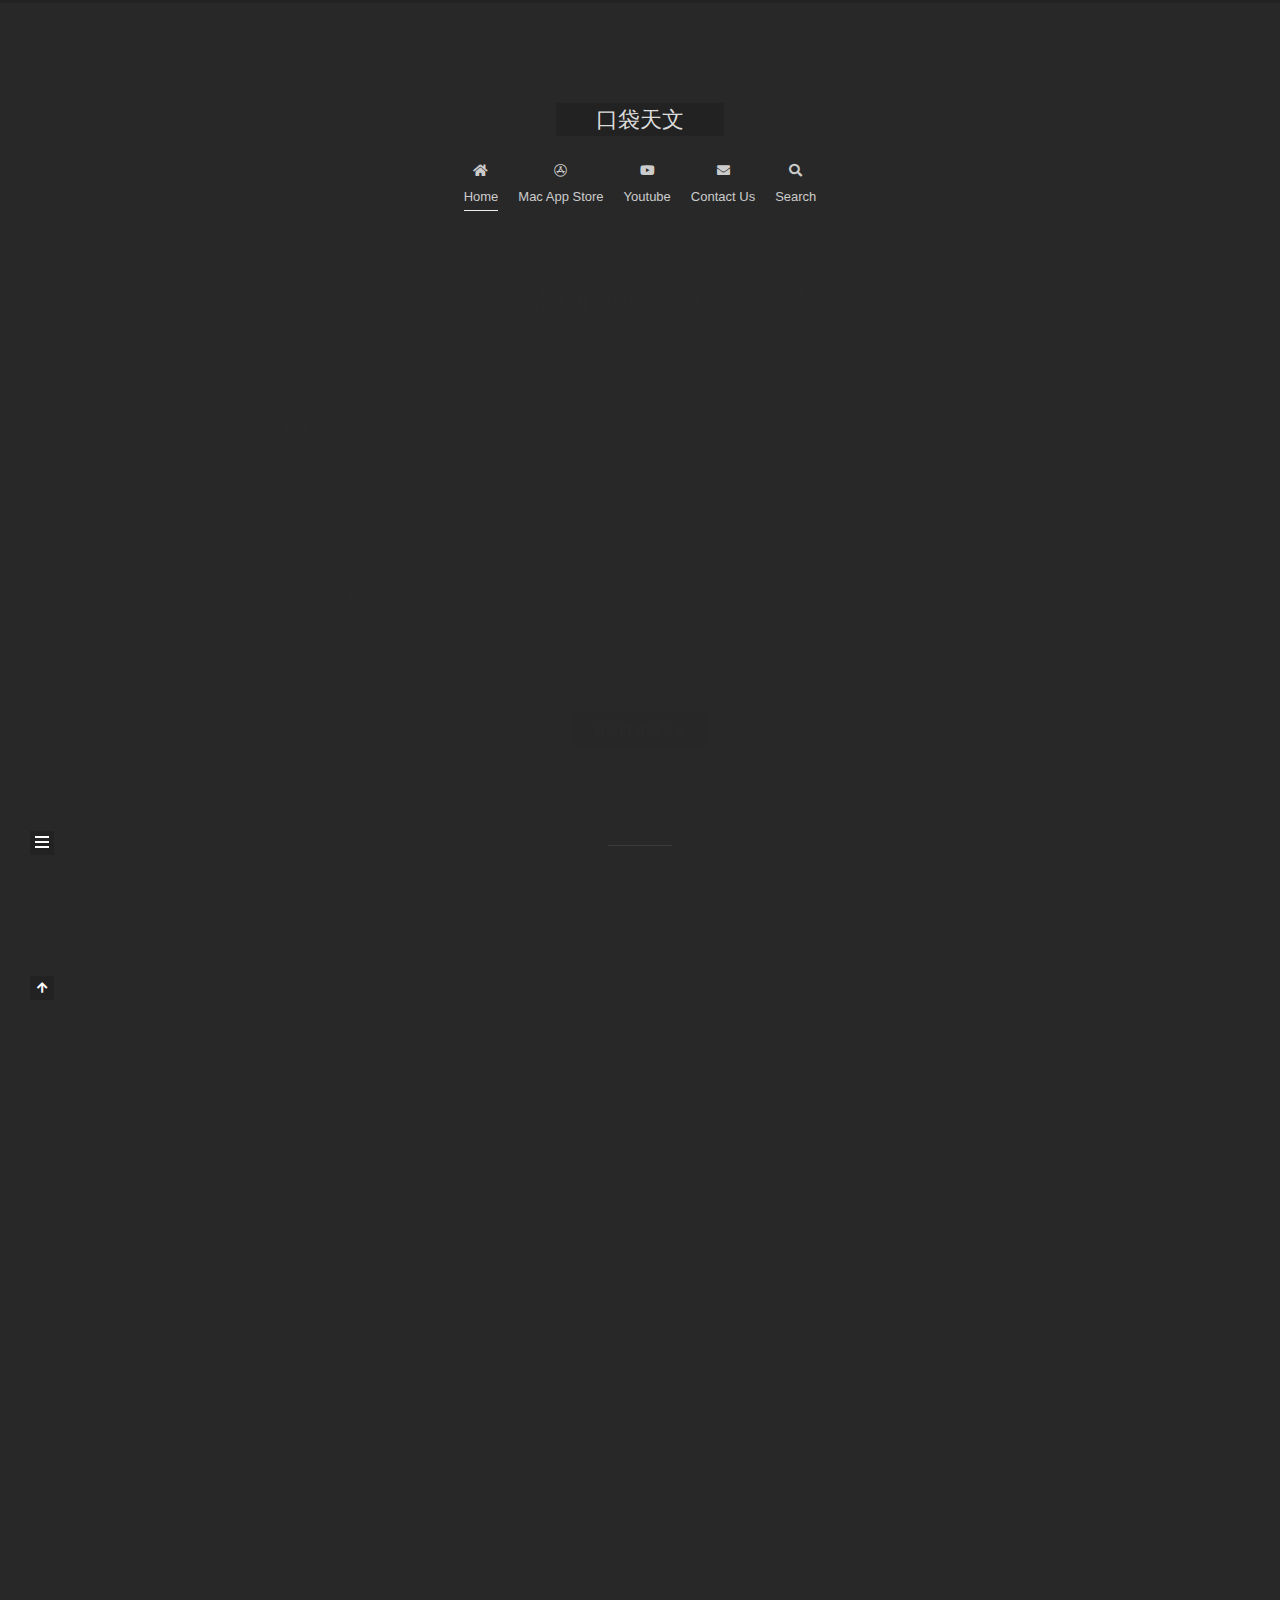
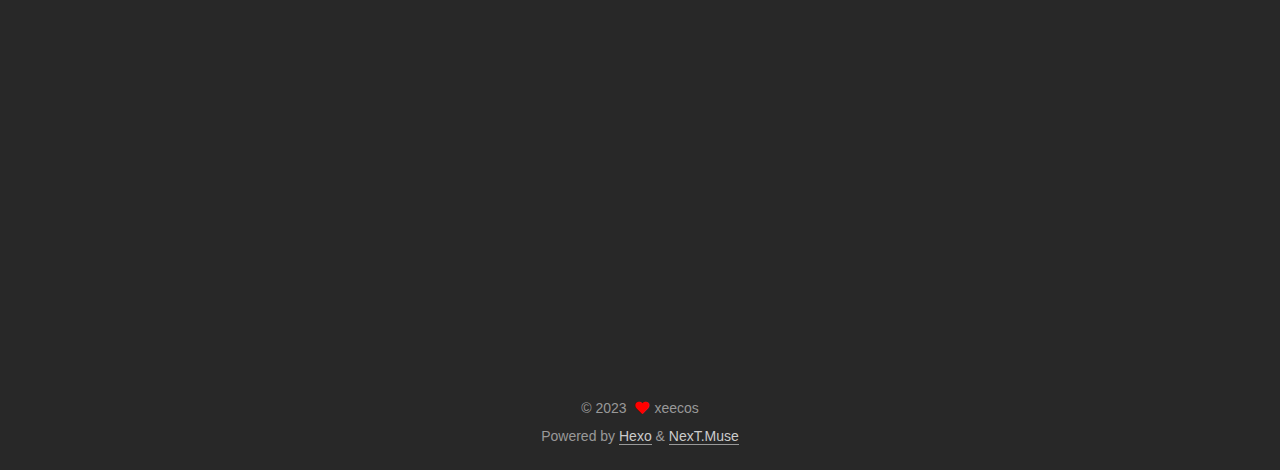
<file: index.html>
<!DOCTYPE html><html lang="en"><head><meta charset="UTF-8"><meta name="viewport" content="width=device-width,initial-scale=1,maximum-scale=2"><meta name="theme-color" content="#222"><meta name="generator" content="Hexo 6.3.0"><link rel="apple-touch-icon" sizes="180x180" href="/images/apple-touch-icon-next.png"><link rel="icon" type="image/png" sizes="32x32" href="/images/favicon-32x32-next.png"><link rel="icon" type="image/png" sizes="16x16" href="/images/favicon-16x16-next.png"><link rel="mask-icon" href="/images/logo.svg" color="#222"><link rel="stylesheet" href="/css/main.css"><link rel="stylesheet" href="/lib/font-awesome/css/all.min.css"><script id="hexo-configurations">var NexT=window.NexT||{},CONFIG={hostname:"sky.ezeyes.cn",root:"/",scheme:"Muse",version:"7.8.0",exturl:!1,sidebar:{position:"left",display:"post",padding:18,offset:12,onmobile:!1},copycode:{enable:!1,show_result:!1,style:null},back2top:{enable:!0,sidebar:!1,scrollpercent:!1},bookmark:{enable:!1,color:"#222",save:"auto"},fancybox:!1,mediumzoom:!1,lazyload:!1,pangu:!1,comments:{style:"tabs",active:null,storage:!0,lazyload:!1,nav:null},algolia:{hits:{per_page:10},labels:{input_placeholder:"Search for Posts",hits_empty:"We didn't find any results for the search: ${query}",hits_stats:"${hits} results found in ${time} ms"}},localsearch:{enable:!0,trigger:"auto",top_n_per_article:1,unescape:!1,preload:!1},motion:{enable:!0,async:!1,transition:{post_block:"fadeIn",post_header:"slideDownIn",post_body:"slideDownIn",coll_header:"slideLeftIn",sidebar:"slideUpIn"}},path:"search.xml"}</script><script async src="https://pagead2.googlesyndication.com/pagead/js/adsbygoogle.js?client=ca-pub-3794484193597345" crossorigin="anonymous"></script><meta name="description" content="EZTimelapse is an Application on Mac for removing time-lapse flicker and create stunning Startrail-images by just a few clicks. It will automatically de-flicker the time-lapse sequence. User-friendly"><meta property="og:type" content="website"><meta property="og:title" content="口袋天文"><meta property="og:url" content="https://sky.ezeyes.cn/index.html"><meta property="og:site_name" content="口袋天文"><meta property="og:description" content="EZTimelapse is an Application on Mac for removing time-lapse flicker and create stunning Startrail-images by just a few clicks. It will automatically de-flicker the time-lapse sequence. User-friendly"><meta property="og:locale" content="en_US"><meta property="article:author" content="xeecos"><meta property="article:tag" content="deflicker, startrails, Timelapse, video, mac, macbook, plant growth, 4k, 1080p time-lapse, flicker, app, software, tool, flicker removal, TLDF"><meta name="twitter:card" content="summary"><link rel="canonical" href="https://sky.ezeyes.cn/"><script id="page-configurations">CONFIG.page={sidebar:"",isHome:!0,isPost:!1,lang:"en"}</script><title>口袋天文</title><script async src="https://www.googletagmanager.com/gtag/js?id=G-BN9Q91RVQ2"></script><script>function gtag(){dataLayer.push(arguments)}CONFIG.hostname===location.hostname&&(window.dataLayer=window.dataLayer||[],gtag("js",new Date),gtag("config","G-BN9Q91RVQ2"))</script><noscript><style>.sidebar-inner,.use-motion .brand,.use-motion .collection-header,.use-motion .comments,.use-motion .menu-item,.use-motion .pagination,.use-motion .post-block,.use-motion .post-body,.use-motion .post-header{opacity:initial}.use-motion .site-subtitle,.use-motion .site-title{opacity:initial;top:initial}.use-motion .logo-line-before i{left:initial}.use-motion .logo-line-after i{right:initial}</style></noscript></head><body itemscope itemtype="http://schema.org/WebPage"><div class="container use-motion"><div class="headband"></div><header class="header" itemscope itemtype="http://schema.org/WPHeader"><div class="header-inner"><div class="site-brand-container"><div class="site-nav-toggle"><div class="toggle" aria-label="Toggle navigation bar"><span class="toggle-line toggle-line-first"></span> <span class="toggle-line toggle-line-middle"></span> <span class="toggle-line toggle-line-last"></span></div></div><div class="site-meta"><a href="/" class="brand" rel="start"><span class="logo-line-before"><i></i></span><h1 class="site-title">口袋天文</h1><span class="logo-line-after"><i></i></span></a></div><div class="site-nav-right"><div class="toggle popup-trigger"><i class="fa fa-search fa-fw fa-lg"></i></div></div></div><nav class="site-nav"><ul id="menu" class="main-menu menu"><li class="menu-item menu-item-home"><a href="/" rel="section"><i class="fa fa-home fa-fw"></i>Home</a></li><li class="menu-item menu-item-mac-app-store"><a href="https://apps.apple.com/us/app/eztimelapse/id6467549138" rel="noopener" target="_blank"><i class="fab fa-app-store fa-fw"></i>Mac App Store</a></li><li class="menu-item menu-item-youtube"><a href="https://www.youtube.com/@cooltech8400" rel="noopener" target="_blank"><i class="fab fa-youtube fa-fw"></i>Youtube</a></li><li class="menu-item menu-item-contact-us"><a href="mailto:sparklesineye@gmail.com" rel="noopener" target="_blank"><i class="fa fa-envelope fa-fw"></i>Contact Us</a></li><li class="menu-item menu-item-search"><a role="button" class="popup-trigger"><i class="fa fa-search fa-fw"></i>Search</a></li></ul></nav><div class="search-pop-overlay"><div class="popup search-popup"><div class="search-header"><span class="search-icon"><i class="fa fa-search"></i></span><div class="search-input-container"><input autocomplete="off" autocapitalize="off" placeholder="Searching..." spellcheck="false" type="search" class="search-input"></div><span class="popup-btn-close"><i class="fa fa-times-circle"></i></span></div><div id="search-result"><div id="no-result"><i class="fa fa-spinner fa-pulse fa-5x fa-fw"></i></div></div></div></div></div></header><div class="back-to-top"><i class="fa fa-arrow-up"></i> <span>0%</span></div><main class="main"><div class="main-inner"><div class="content-wrap"><div class="content index posts-expand"><article itemscope itemtype="http://schema.org/Article" class="post-block" lang="en"><link itemprop="mainEntityOfPage" href="https://sky.ezeyes.cn/posts/8a356974/"><span hidden itemprop="author" itemscope itemtype="http://schema.org/Person"><meta itemprop="image" content="/images/avatar.gif"><meta itemprop="name" content="xeecos"><meta itemprop="description" content="EZTimelapse is an Application on Mac for removing time-lapse flicker and create stunning Startrail-images by just a few clicks. It will automatically de-flicker the time-lapse sequence. User-friendly interface makes processing simple for amateurs and professionals. You can create beautiful flicker-free sunrise, cloud, day to night, city sequence time lapse easily. "></span><span hidden itemprop="publisher" itemscope itemtype="http://schema.org/Organization"><meta itemprop="name" content="口袋天文"></span><header class="post-header"><h2 class="post-title" itemprop="name headline"><a href="/posts/8a356974/" class="post-title-link" itemprop="url">深空天体Top200 - M16 老鹰星云</a></h2><div class="post-meta"><span class="post-meta-item"><span class="post-meta-item-icon"><i class="far fa-calendar"></i> </span><span class="post-meta-item-text">Posted on</span> <time title="Created: 2023-10-24 20:52:16 / Modified: 21:09:35" itemprop="dateCreated datePublished" datetime="2023-10-24T20:52:16+08:00">2023-10-24</time></span></div></header><div class="post-body" itemprop="articleBody"><p>M16&#x2F;IC4703 老鹰星云 Eagle Nebula</p><p>类型：发射星云</p><p>大小：35”</p><p>赤经：18:18:48 赤纬：-13:48:24</p><p>星座：巨蛇座</p><div class="post-button"><a class="btn" href="/posts/8a356974/#more" rel="contents">Read more &raquo;</a></div></div><footer class="post-footer"><div class="post-eof"></div></footer></article><article itemscope itemtype="http://schema.org/Article" class="post-block" lang="en"><link itemprop="mainEntityOfPage" href="https://sky.ezeyes.cn/posts/baf651ab/"><span hidden itemprop="author" itemscope itemtype="http://schema.org/Person"><meta itemprop="image" content="/images/avatar.gif"><meta itemprop="name" content="xeecos"><meta itemprop="description" content="EZTimelapse is an Application on Mac for removing time-lapse flicker and create stunning Startrail-images by just a few clicks. It will automatically de-flicker the time-lapse sequence. User-friendly interface makes processing simple for amateurs and professionals. You can create beautiful flicker-free sunrise, cloud, day to night, city sequence time lapse easily. "></span><span hidden itemprop="publisher" itemscope itemtype="http://schema.org/Organization"><meta itemprop="name" content="口袋天文"></span><header class="post-header"><h2 class="post-title" itemprop="name headline"><a href="/posts/baf651ab/" class="post-title-link" itemprop="url">如何拍摄M42猎户座大星云</a></h2><div class="post-meta"><span class="post-meta-item"><span class="post-meta-item-icon"><i class="far fa-calendar"></i> </span><span class="post-meta-item-text">Posted on</span> <time title="Created: 2023-10-23 14:28:45 / Modified: 14:32:44" itemprop="dateCreated datePublished" datetime="2023-10-23T14:28:45+08:00">2023-10-23</time></span></div></header><div class="post-body" itemprop="articleBody"><p>M42，也称为猎户座大星云（Orion Nebula），是位于猎户座中的一个亮星云，是最容易观察到的深空天体之一。如果你想拍摄M42，你需要一些基本的摄影设备和知识。</p><h4 id="你需要的设备和材料："><a href="#你需要的设备和材料：" class="headerlink" title="你需要的设备和材料："></a>你需要的设备和材料：</h4><ol><li><p>相机： 单反相机或者无反相机（带有手动设置选项的相机最好）。</p></li><li><p>镜头： 一些焦距较大（例如50mm以上）的镜头能够拍摄到更多的星云细节。你也可以使用望远镜，但是需要一个适当的T转接环。</p></li><li><p>三脚架： 为了避免拍摄过程中的晃动，使用稳定的三脚架是必须的。</p></li><li><p>赤道仪（可选）： 如果你拥有一个赤道仪，你可以使用它来追踪星空，以便在较长时间曝光下得到更多星云的细节。</p></li><li><p>快门线或远程控制器： 这样可以避免按下快门时的相机晃动。</p></li><li><p>适当的存储卡： 为了存储你的照片。</p></li></ol><h4 id="拍摄设置："><a href="#拍摄设置：" class="headerlink" title="拍摄设置："></a>拍摄设置：</h4><ol><li><p>ISO设置： 使用较低的ISO（例如ISO 800或更低）可以减少图像中的噪点。</p></li><li><p>光圈设置： 使用较大的光圈（较小的F数）来获取更多的光线。例如，使用f&#x2F;2.8或更大的光圈。</p></li><li><p>快门速度： 由于地球自转，长时间的曝光会导致星星变成线状。你需要根据你的镜头焦距来确定合适的曝光时间。一般来说，使用以下公式可以避免星轨：</p></li></ol><div class="post-button"><a class="btn" href="/posts/baf651ab/#more" rel="contents">Read more &raquo;</a></div></div><footer class="post-footer"><div class="post-eof"></div></footer></article></div><script>window.addEventListener('tabs:register', () => {
    let { activeClass } = CONFIG.comments;
    if (CONFIG.comments.storage) {
      activeClass = localStorage.getItem('comments_active') || activeClass;
    }
    if (activeClass) {
      let activeTab = document.querySelector(`a[href="#comment-${activeClass}"]`);
      if (activeTab) {
        activeTab.click();
      }
    }
  });
  if (CONFIG.comments.storage) {
    window.addEventListener('tabs:click', event => {
      if (!event.target.matches('.tabs-comment .tab-content .tab-pane')) return;
      let commentClass = event.target.classList[1];
      localStorage.setItem('comments_active', commentClass);
    });
  }</script></div><div class="toggle sidebar-toggle"><span class="toggle-line toggle-line-first"></span> <span class="toggle-line toggle-line-middle"></span> <span class="toggle-line toggle-line-last"></span></div><aside class="sidebar"><div class="sidebar-inner"><ul class="sidebar-nav motion-element"><li class="sidebar-nav-toc">Table of Contents</li><li class="sidebar-nav-overview">Overview</li></ul><div class="post-toc-wrap sidebar-panel"></div><div class="site-overview-wrap sidebar-panel"><div class="site-author motion-element" itemprop="author" itemscope itemtype="http://schema.org/Person"><p class="site-author-name" itemprop="name">xeecos</p><div class="site-description" itemprop="description">EZTimelapse is an Application on Mac for removing time-lapse flicker and create stunning Startrail-images by just a few clicks. It will automatically de-flicker the time-lapse sequence. User-friendly interface makes processing simple for amateurs and professionals. You can create beautiful flicker-free sunrise, cloud, day to night, city sequence time lapse easily.</div></div><div class="site-state-wrap motion-element"><nav class="site-state"><div class="site-state-item site-state-posts"><a href="/archives"><span class="site-state-item-count">2</span> <span class="site-state-item-name">posts</span></a></div></nav></div></div></div></aside><div id="sidebar-dimmer"></div></div></main><footer class="footer"><div class="footer-inner"><div class="copyright">&copy; <span itemprop="copyrightYear">2023</span> <span class="with-love"><i class="fa fa-heart"></i> </span><span class="author" itemprop="copyrightHolder">xeecos</span></div><div class="powered-by">Powered by <a href="https://hexo.io/" class="theme-link" rel="noopener" target="_blank">Hexo</a> & <a href="https://muse.theme-next.org/" class="theme-link" rel="noopener" target="_blank">NexT.Muse</a></div></div></footer></div><script src="/lib/anime.min.js"></script><script src="/lib/velocity/velocity.min.js"></script><script src="/lib/velocity/velocity.ui.min.js"></script><script src="/js/utils.js"></script><script src="/js/motion.js"></script><script src="/js/schemes/muse.js"></script><script src="/js/next-boot.js"></script><script src="/js/local-search.js"></script></body></html>
</file>
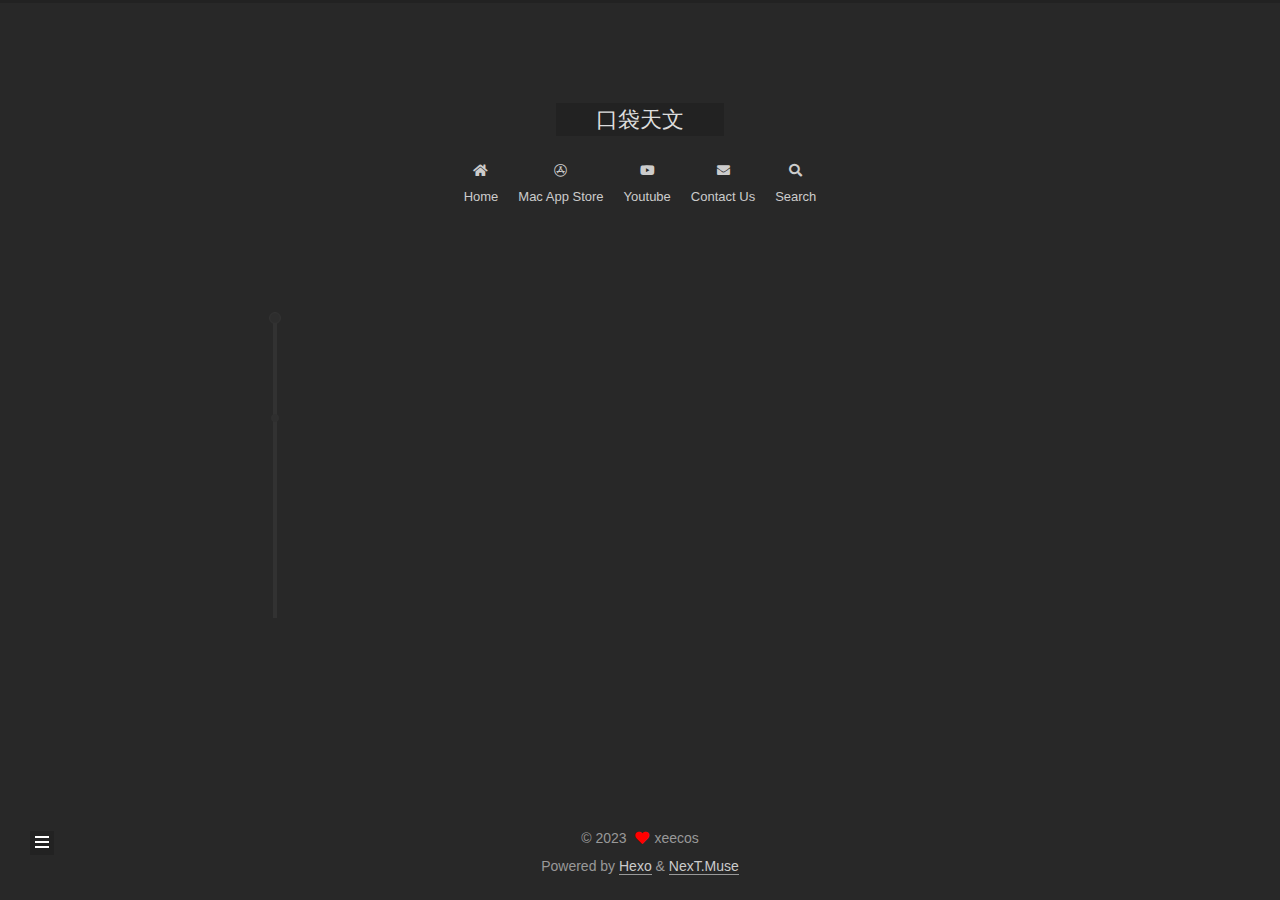
<file: archives/index.html>
<!DOCTYPE html><html lang="en"><head><meta charset="UTF-8"><meta name="viewport" content="width=device-width,initial-scale=1,maximum-scale=2"><meta name="theme-color" content="#222"><meta name="generator" content="Hexo 6.3.0"><link rel="apple-touch-icon" sizes="180x180" href="/images/apple-touch-icon-next.png"><link rel="icon" type="image/png" sizes="32x32" href="/images/favicon-32x32-next.png"><link rel="icon" type="image/png" sizes="16x16" href="/images/favicon-16x16-next.png"><link rel="mask-icon" href="/images/logo.svg" color="#222"><link rel="stylesheet" href="/css/main.css"><link rel="stylesheet" href="/lib/font-awesome/css/all.min.css"><script id="hexo-configurations">var NexT=window.NexT||{},CONFIG={hostname:"sky.ezeyes.cn",root:"/",scheme:"Muse",version:"7.8.0",exturl:!1,sidebar:{position:"left",display:"post",padding:18,offset:12,onmobile:!1},copycode:{enable:!1,show_result:!1,style:null},back2top:{enable:!0,sidebar:!1,scrollpercent:!1},bookmark:{enable:!1,color:"#222",save:"auto"},fancybox:!1,mediumzoom:!1,lazyload:!1,pangu:!1,comments:{style:"tabs",active:null,storage:!0,lazyload:!1,nav:null},algolia:{hits:{per_page:10},labels:{input_placeholder:"Search for Posts",hits_empty:"We didn't find any results for the search: ${query}",hits_stats:"${hits} results found in ${time} ms"}},localsearch:{enable:!0,trigger:"auto",top_n_per_article:1,unescape:!1,preload:!1},motion:{enable:!0,async:!1,transition:{post_block:"fadeIn",post_header:"slideDownIn",post_body:"slideDownIn",coll_header:"slideLeftIn",sidebar:"slideUpIn"}},path:"search.xml"}</script><script async src="https://pagead2.googlesyndication.com/pagead/js/adsbygoogle.js?client=ca-pub-3794484193597345" crossorigin="anonymous"></script><meta name="description" content="EZTimelapse is an Application on Mac for removing time-lapse flicker and create stunning Startrail-images by just a few clicks. It will automatically de-flicker the time-lapse sequence. User-friendly"><meta property="og:type" content="website"><meta property="og:title" content="口袋天文"><meta property="og:url" content="https://sky.ezeyes.cn/archives/index.html"><meta property="og:site_name" content="口袋天文"><meta property="og:description" content="EZTimelapse is an Application on Mac for removing time-lapse flicker and create stunning Startrail-images by just a few clicks. It will automatically de-flicker the time-lapse sequence. User-friendly"><meta property="og:locale" content="en_US"><meta property="article:author" content="xeecos"><meta property="article:tag" content="deflicker, startrails, Timelapse, video, mac, macbook, plant growth, 4k, 1080p time-lapse, flicker, app, software, tool, flicker removal, TLDF"><meta name="twitter:card" content="summary"><link rel="canonical" href="https://sky.ezeyes.cn/archives/"><script id="page-configurations">CONFIG.page={sidebar:"",isHome:!1,isPost:!1,lang:"en"}</script><title>Archive | 口袋天文</title><script async src="https://www.googletagmanager.com/gtag/js?id=G-BN9Q91RVQ2"></script><script>function gtag(){dataLayer.push(arguments)}CONFIG.hostname===location.hostname&&(window.dataLayer=window.dataLayer||[],gtag("js",new Date),gtag("config","G-BN9Q91RVQ2"))</script><noscript><style>.sidebar-inner,.use-motion .brand,.use-motion .collection-header,.use-motion .comments,.use-motion .menu-item,.use-motion .pagination,.use-motion .post-block,.use-motion .post-body,.use-motion .post-header{opacity:initial}.use-motion .site-subtitle,.use-motion .site-title{opacity:initial;top:initial}.use-motion .logo-line-before i{left:initial}.use-motion .logo-line-after i{right:initial}</style></noscript></head><body itemscope itemtype="http://schema.org/WebPage"><div class="container use-motion"><div class="headband"></div><header class="header" itemscope itemtype="http://schema.org/WPHeader"><div class="header-inner"><div class="site-brand-container"><div class="site-nav-toggle"><div class="toggle" aria-label="Toggle navigation bar"><span class="toggle-line toggle-line-first"></span> <span class="toggle-line toggle-line-middle"></span> <span class="toggle-line toggle-line-last"></span></div></div><div class="site-meta"><a href="/" class="brand" rel="start"><span class="logo-line-before"><i></i></span><h1 class="site-title">口袋天文</h1><span class="logo-line-after"><i></i></span></a></div><div class="site-nav-right"><div class="toggle popup-trigger"><i class="fa fa-search fa-fw fa-lg"></i></div></div></div><nav class="site-nav"><ul id="menu" class="main-menu menu"><li class="menu-item menu-item-home"><a href="/" rel="section"><i class="fa fa-home fa-fw"></i>Home</a></li><li class="menu-item menu-item-mac-app-store"><a href="https://apps.apple.com/us/app/eztimelapse/id6467549138" rel="noopener" target="_blank"><i class="fab fa-app-store fa-fw"></i>Mac App Store</a></li><li class="menu-item menu-item-youtube"><a href="https://www.youtube.com/@cooltech8400" rel="noopener" target="_blank"><i class="fab fa-youtube fa-fw"></i>Youtube</a></li><li class="menu-item menu-item-contact-us"><a href="mailto:sparklesineye@gmail.com" rel="noopener" target="_blank"><i class="fa fa-envelope fa-fw"></i>Contact Us</a></li><li class="menu-item menu-item-search"><a role="button" class="popup-trigger"><i class="fa fa-search fa-fw"></i>Search</a></li></ul></nav><div class="search-pop-overlay"><div class="popup search-popup"><div class="search-header"><span class="search-icon"><i class="fa fa-search"></i></span><div class="search-input-container"><input autocomplete="off" autocapitalize="off" placeholder="Searching..." spellcheck="false" type="search" class="search-input"></div><span class="popup-btn-close"><i class="fa fa-times-circle"></i></span></div><div id="search-result"><div id="no-result"><i class="fa fa-spinner fa-pulse fa-5x fa-fw"></i></div></div></div></div></div></header><div class="back-to-top"><i class="fa fa-arrow-up"></i> <span>0%</span></div><main class="main"><div class="main-inner"><div class="content-wrap"><div class="content archive"><div class="post-block"><div class="posts-collapse"><div class="collection-title"><span class="collection-header">Um..! 2 posts in total. Keep on posting.</span></div><div class="collection-year"><span class="collection-header">2023</span></div><article itemscope itemtype="http://schema.org/Article"><header class="post-header"><div class="post-meta"><time itemprop="dateCreated" datetime="2023-10-24T20:52:16+08:00" content="2023-10-24">10-24</time></div><div class="post-title"><a class="post-title-link" href="/posts/8a356974/" itemprop="url"><span itemprop="name">深空天体Top200 - M16 老鹰星云</span></a></div></header></article><article itemscope itemtype="http://schema.org/Article"><header class="post-header"><div class="post-meta"><time itemprop="dateCreated" datetime="2023-10-23T14:28:45+08:00" content="2023-10-23">10-23</time></div><div class="post-title"><a class="post-title-link" href="/posts/baf651ab/" itemprop="url"><span itemprop="name">如何拍摄M42猎户座大星云</span></a></div></header></article></div></div></div><script>window.addEventListener('tabs:register', () => {
    let { activeClass } = CONFIG.comments;
    if (CONFIG.comments.storage) {
      activeClass = localStorage.getItem('comments_active') || activeClass;
    }
    if (activeClass) {
      let activeTab = document.querySelector(`a[href="#comment-${activeClass}"]`);
      if (activeTab) {
        activeTab.click();
      }
    }
  });
  if (CONFIG.comments.storage) {
    window.addEventListener('tabs:click', event => {
      if (!event.target.matches('.tabs-comment .tab-content .tab-pane')) return;
      let commentClass = event.target.classList[1];
      localStorage.setItem('comments_active', commentClass);
    });
  }</script></div><div class="toggle sidebar-toggle"><span class="toggle-line toggle-line-first"></span> <span class="toggle-line toggle-line-middle"></span> <span class="toggle-line toggle-line-last"></span></div><aside class="sidebar"><div class="sidebar-inner"><ul class="sidebar-nav motion-element"><li class="sidebar-nav-toc">Table of Contents</li><li class="sidebar-nav-overview">Overview</li></ul><div class="post-toc-wrap sidebar-panel"></div><div class="site-overview-wrap sidebar-panel"><div class="site-author motion-element" itemprop="author" itemscope itemtype="http://schema.org/Person"><p class="site-author-name" itemprop="name">xeecos</p><div class="site-description" itemprop="description">EZTimelapse is an Application on Mac for removing time-lapse flicker and create stunning Startrail-images by just a few clicks. It will automatically de-flicker the time-lapse sequence. User-friendly interface makes processing simple for amateurs and professionals. You can create beautiful flicker-free sunrise, cloud, day to night, city sequence time lapse easily.</div></div><div class="site-state-wrap motion-element"><nav class="site-state"><div class="site-state-item site-state-posts"><a href="/archives"><span class="site-state-item-count">2</span> <span class="site-state-item-name">posts</span></a></div></nav></div></div></div></aside><div id="sidebar-dimmer"></div></div></main><footer class="footer"><div class="footer-inner"><div class="copyright">&copy; <span itemprop="copyrightYear">2023</span> <span class="with-love"><i class="fa fa-heart"></i> </span><span class="author" itemprop="copyrightHolder">xeecos</span></div><div class="powered-by">Powered by <a href="https://hexo.io/" class="theme-link" rel="noopener" target="_blank">Hexo</a> & <a href="https://muse.theme-next.org/" class="theme-link" rel="noopener" target="_blank">NexT.Muse</a></div></div></footer></div><script src="/lib/anime.min.js"></script><script src="/lib/velocity/velocity.min.js"></script><script src="/lib/velocity/velocity.ui.min.js"></script><script src="/js/utils.js"></script><script src="/js/motion.js"></script><script src="/js/schemes/muse.js"></script><script src="/js/next-boot.js"></script><script src="/js/local-search.js"></script></body></html>
</file>
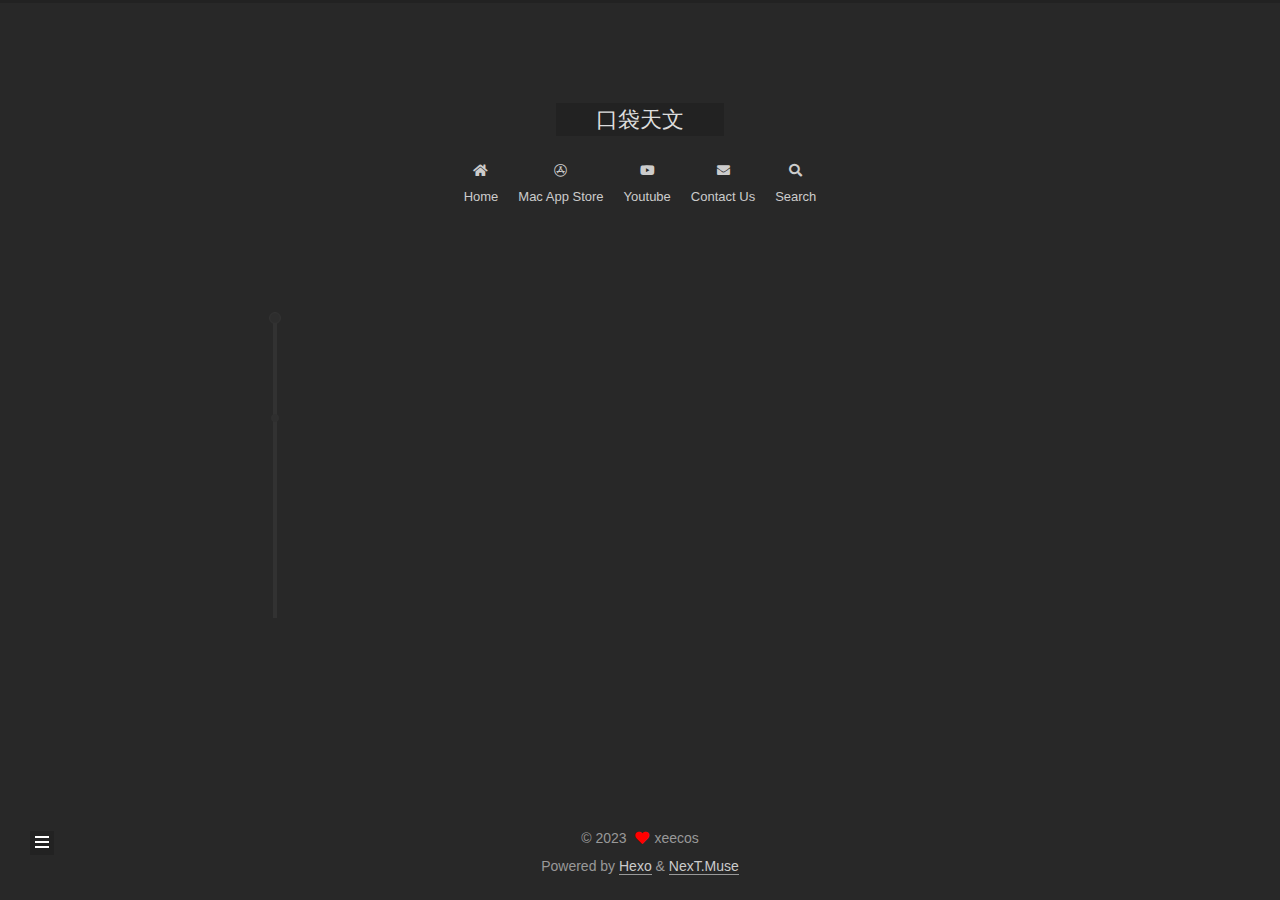
<file: archives/2023/index.html>
<!DOCTYPE html><html lang="en"><head><meta charset="UTF-8"><meta name="viewport" content="width=device-width,initial-scale=1,maximum-scale=2"><meta name="theme-color" content="#222"><meta name="generator" content="Hexo 6.3.0"><link rel="apple-touch-icon" sizes="180x180" href="/images/apple-touch-icon-next.png"><link rel="icon" type="image/png" sizes="32x32" href="/images/favicon-32x32-next.png"><link rel="icon" type="image/png" sizes="16x16" href="/images/favicon-16x16-next.png"><link rel="mask-icon" href="/images/logo.svg" color="#222"><link rel="stylesheet" href="/css/main.css"><link rel="stylesheet" href="/lib/font-awesome/css/all.min.css"><script id="hexo-configurations">var NexT=window.NexT||{},CONFIG={hostname:"sky.ezeyes.cn",root:"/",scheme:"Muse",version:"7.8.0",exturl:!1,sidebar:{position:"left",display:"post",padding:18,offset:12,onmobile:!1},copycode:{enable:!1,show_result:!1,style:null},back2top:{enable:!0,sidebar:!1,scrollpercent:!1},bookmark:{enable:!1,color:"#222",save:"auto"},fancybox:!1,mediumzoom:!1,lazyload:!1,pangu:!1,comments:{style:"tabs",active:null,storage:!0,lazyload:!1,nav:null},algolia:{hits:{per_page:10},labels:{input_placeholder:"Search for Posts",hits_empty:"We didn't find any results for the search: ${query}",hits_stats:"${hits} results found in ${time} ms"}},localsearch:{enable:!0,trigger:"auto",top_n_per_article:1,unescape:!1,preload:!1},motion:{enable:!0,async:!1,transition:{post_block:"fadeIn",post_header:"slideDownIn",post_body:"slideDownIn",coll_header:"slideLeftIn",sidebar:"slideUpIn"}},path:"search.xml"}</script><script async src="https://pagead2.googlesyndication.com/pagead/js/adsbygoogle.js?client=ca-pub-3794484193597345" crossorigin="anonymous"></script><meta name="description" content="EZTimelapse is an Application on Mac for removing time-lapse flicker and create stunning Startrail-images by just a few clicks. It will automatically de-flicker the time-lapse sequence. User-friendly"><meta property="og:type" content="website"><meta property="og:title" content="口袋天文"><meta property="og:url" content="https://sky.ezeyes.cn/archives/2023/index.html"><meta property="og:site_name" content="口袋天文"><meta property="og:description" content="EZTimelapse is an Application on Mac for removing time-lapse flicker and create stunning Startrail-images by just a few clicks. It will automatically de-flicker the time-lapse sequence. User-friendly"><meta property="og:locale" content="en_US"><meta property="article:author" content="xeecos"><meta property="article:tag" content="deflicker, startrails, Timelapse, video, mac, macbook, plant growth, 4k, 1080p time-lapse, flicker, app, software, tool, flicker removal, TLDF"><meta name="twitter:card" content="summary"><link rel="canonical" href="https://sky.ezeyes.cn/archives/2023/"><script id="page-configurations">CONFIG.page={sidebar:"",isHome:!1,isPost:!1,lang:"en"}</script><title>Archive | 口袋天文</title><script async src="https://www.googletagmanager.com/gtag/js?id=G-BN9Q91RVQ2"></script><script>function gtag(){dataLayer.push(arguments)}CONFIG.hostname===location.hostname&&(window.dataLayer=window.dataLayer||[],gtag("js",new Date),gtag("config","G-BN9Q91RVQ2"))</script><noscript><style>.sidebar-inner,.use-motion .brand,.use-motion .collection-header,.use-motion .comments,.use-motion .menu-item,.use-motion .pagination,.use-motion .post-block,.use-motion .post-body,.use-motion .post-header{opacity:initial}.use-motion .site-subtitle,.use-motion .site-title{opacity:initial;top:initial}.use-motion .logo-line-before i{left:initial}.use-motion .logo-line-after i{right:initial}</style></noscript></head><body itemscope itemtype="http://schema.org/WebPage"><div class="container use-motion"><div class="headband"></div><header class="header" itemscope itemtype="http://schema.org/WPHeader"><div class="header-inner"><div class="site-brand-container"><div class="site-nav-toggle"><div class="toggle" aria-label="Toggle navigation bar"><span class="toggle-line toggle-line-first"></span> <span class="toggle-line toggle-line-middle"></span> <span class="toggle-line toggle-line-last"></span></div></div><div class="site-meta"><a href="/" class="brand" rel="start"><span class="logo-line-before"><i></i></span><h1 class="site-title">口袋天文</h1><span class="logo-line-after"><i></i></span></a></div><div class="site-nav-right"><div class="toggle popup-trigger"><i class="fa fa-search fa-fw fa-lg"></i></div></div></div><nav class="site-nav"><ul id="menu" class="main-menu menu"><li class="menu-item menu-item-home"><a href="/" rel="section"><i class="fa fa-home fa-fw"></i>Home</a></li><li class="menu-item menu-item-mac-app-store"><a href="https://apps.apple.com/us/app/eztimelapse/id6467549138" rel="noopener" target="_blank"><i class="fab fa-app-store fa-fw"></i>Mac App Store</a></li><li class="menu-item menu-item-youtube"><a href="https://www.youtube.com/@cooltech8400" rel="noopener" target="_blank"><i class="fab fa-youtube fa-fw"></i>Youtube</a></li><li class="menu-item menu-item-contact-us"><a href="mailto:sparklesineye@gmail.com" rel="noopener" target="_blank"><i class="fa fa-envelope fa-fw"></i>Contact Us</a></li><li class="menu-item menu-item-search"><a role="button" class="popup-trigger"><i class="fa fa-search fa-fw"></i>Search</a></li></ul></nav><div class="search-pop-overlay"><div class="popup search-popup"><div class="search-header"><span class="search-icon"><i class="fa fa-search"></i></span><div class="search-input-container"><input autocomplete="off" autocapitalize="off" placeholder="Searching..." spellcheck="false" type="search" class="search-input"></div><span class="popup-btn-close"><i class="fa fa-times-circle"></i></span></div><div id="search-result"><div id="no-result"><i class="fa fa-spinner fa-pulse fa-5x fa-fw"></i></div></div></div></div></div></header><div class="back-to-top"><i class="fa fa-arrow-up"></i> <span>0%</span></div><main class="main"><div class="main-inner"><div class="content-wrap"><div class="content archive"><div class="post-block"><div class="posts-collapse"><div class="collection-title"><span class="collection-header">Um..! 2 posts in total. Keep on posting.</span></div><div class="collection-year"><span class="collection-header">2023</span></div><article itemscope itemtype="http://schema.org/Article"><header class="post-header"><div class="post-meta"><time itemprop="dateCreated" datetime="2023-10-24T20:52:16+08:00" content="2023-10-24">10-24</time></div><div class="post-title"><a class="post-title-link" href="/posts/8a356974/" itemprop="url"><span itemprop="name">深空天体Top200 - M16 老鹰星云</span></a></div></header></article><article itemscope itemtype="http://schema.org/Article"><header class="post-header"><div class="post-meta"><time itemprop="dateCreated" datetime="2023-10-23T14:28:45+08:00" content="2023-10-23">10-23</time></div><div class="post-title"><a class="post-title-link" href="/posts/baf651ab/" itemprop="url"><span itemprop="name">如何拍摄M42猎户座大星云</span></a></div></header></article></div></div></div><script>window.addEventListener('tabs:register', () => {
    let { activeClass } = CONFIG.comments;
    if (CONFIG.comments.storage) {
      activeClass = localStorage.getItem('comments_active') || activeClass;
    }
    if (activeClass) {
      let activeTab = document.querySelector(`a[href="#comment-${activeClass}"]`);
      if (activeTab) {
        activeTab.click();
      }
    }
  });
  if (CONFIG.comments.storage) {
    window.addEventListener('tabs:click', event => {
      if (!event.target.matches('.tabs-comment .tab-content .tab-pane')) return;
      let commentClass = event.target.classList[1];
      localStorage.setItem('comments_active', commentClass);
    });
  }</script></div><div class="toggle sidebar-toggle"><span class="toggle-line toggle-line-first"></span> <span class="toggle-line toggle-line-middle"></span> <span class="toggle-line toggle-line-last"></span></div><aside class="sidebar"><div class="sidebar-inner"><ul class="sidebar-nav motion-element"><li class="sidebar-nav-toc">Table of Contents</li><li class="sidebar-nav-overview">Overview</li></ul><div class="post-toc-wrap sidebar-panel"></div><div class="site-overview-wrap sidebar-panel"><div class="site-author motion-element" itemprop="author" itemscope itemtype="http://schema.org/Person"><p class="site-author-name" itemprop="name">xeecos</p><div class="site-description" itemprop="description">EZTimelapse is an Application on Mac for removing time-lapse flicker and create stunning Startrail-images by just a few clicks. It will automatically de-flicker the time-lapse sequence. User-friendly interface makes processing simple for amateurs and professionals. You can create beautiful flicker-free sunrise, cloud, day to night, city sequence time lapse easily.</div></div><div class="site-state-wrap motion-element"><nav class="site-state"><div class="site-state-item site-state-posts"><a href="/archives"><span class="site-state-item-count">2</span> <span class="site-state-item-name">posts</span></a></div></nav></div></div></div></aside><div id="sidebar-dimmer"></div></div></main><footer class="footer"><div class="footer-inner"><div class="copyright">&copy; <span itemprop="copyrightYear">2023</span> <span class="with-love"><i class="fa fa-heart"></i> </span><span class="author" itemprop="copyrightHolder">xeecos</span></div><div class="powered-by">Powered by <a href="https://hexo.io/" class="theme-link" rel="noopener" target="_blank">Hexo</a> & <a href="https://muse.theme-next.org/" class="theme-link" rel="noopener" target="_blank">NexT.Muse</a></div></div></footer></div><script src="/lib/anime.min.js"></script><script src="/lib/velocity/velocity.min.js"></script><script src="/lib/velocity/velocity.ui.min.js"></script><script src="/js/utils.js"></script><script src="/js/motion.js"></script><script src="/js/schemes/muse.js"></script><script src="/js/next-boot.js"></script><script src="/js/local-search.js"></script></body></html>
</file>
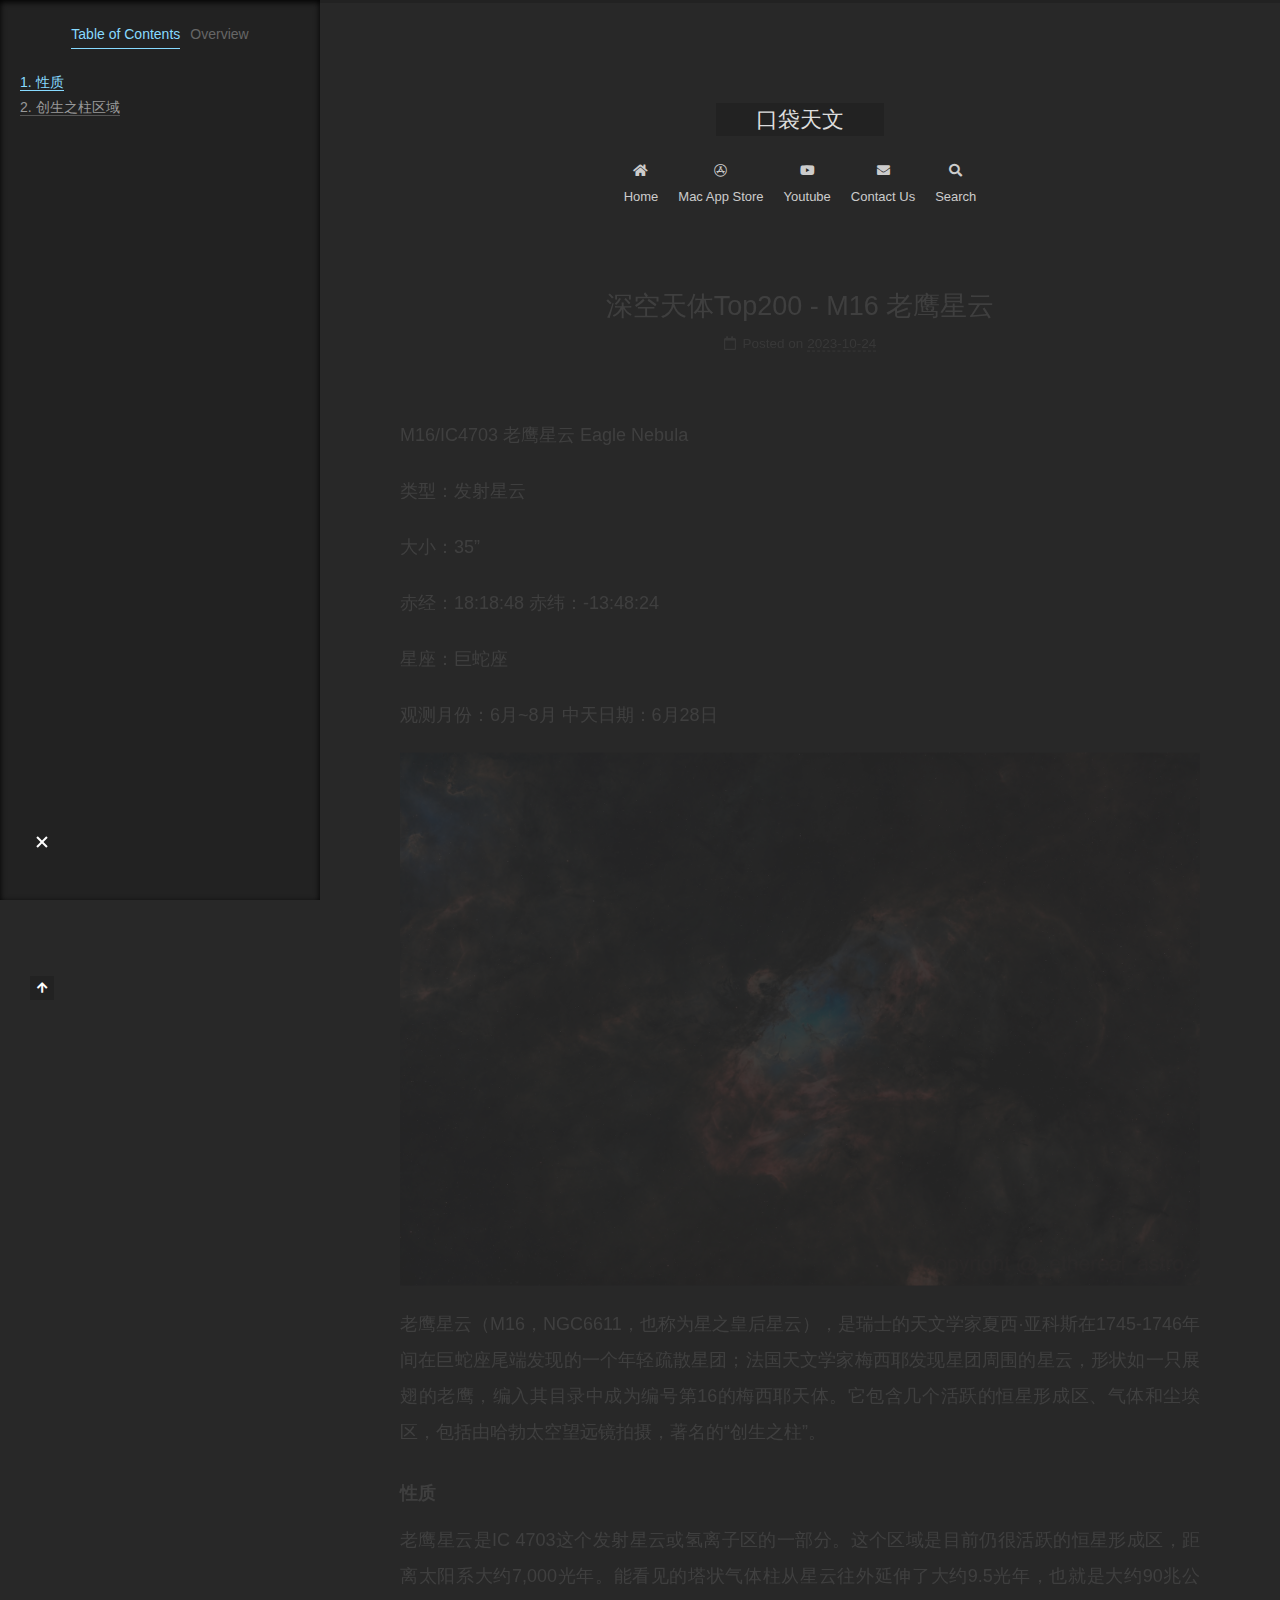
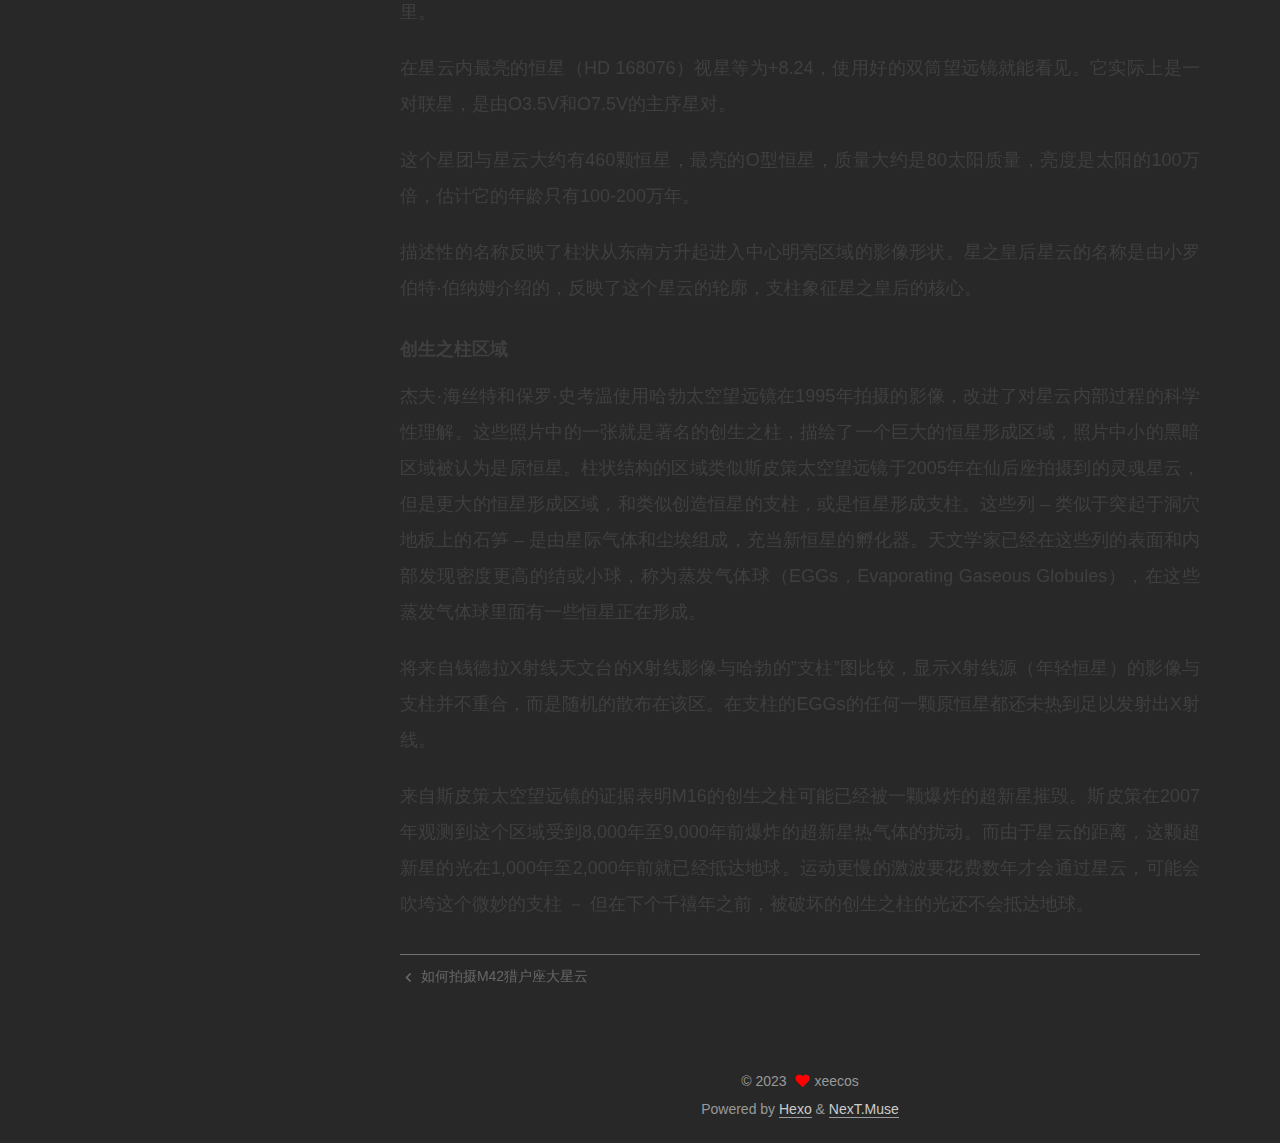
<file: posts/8a356974/index.html>
<!DOCTYPE html><html lang="en"><head><meta charset="UTF-8"><meta name="viewport" content="width=device-width,initial-scale=1,maximum-scale=2"><meta name="theme-color" content="#222"><meta name="generator" content="Hexo 6.3.0"><link rel="apple-touch-icon" sizes="180x180" href="/images/apple-touch-icon-next.png"><link rel="icon" type="image/png" sizes="32x32" href="/images/favicon-32x32-next.png"><link rel="icon" type="image/png" sizes="16x16" href="/images/favicon-16x16-next.png"><link rel="mask-icon" href="/images/logo.svg" color="#222"><link rel="stylesheet" href="/css/main.css"><link rel="stylesheet" href="/lib/font-awesome/css/all.min.css"><script id="hexo-configurations">var NexT=window.NexT||{},CONFIG={hostname:"sky.ezeyes.cn",root:"/",scheme:"Muse",version:"7.8.0",exturl:!1,sidebar:{position:"left",display:"post",padding:18,offset:12,onmobile:!1},copycode:{enable:!1,show_result:!1,style:null},back2top:{enable:!0,sidebar:!1,scrollpercent:!1},bookmark:{enable:!1,color:"#222",save:"auto"},fancybox:!1,mediumzoom:!1,lazyload:!1,pangu:!1,comments:{style:"tabs",active:null,storage:!0,lazyload:!1,nav:null},algolia:{hits:{per_page:10},labels:{input_placeholder:"Search for Posts",hits_empty:"We didn't find any results for the search: ${query}",hits_stats:"${hits} results found in ${time} ms"}},localsearch:{enable:!0,trigger:"auto",top_n_per_article:1,unescape:!1,preload:!1},motion:{enable:!0,async:!1,transition:{post_block:"fadeIn",post_header:"slideDownIn",post_body:"slideDownIn",coll_header:"slideLeftIn",sidebar:"slideUpIn"}},path:"search.xml"}</script><script async src="https://pagead2.googlesyndication.com/pagead/js/adsbygoogle.js?client=ca-pub-3794484193597345" crossorigin="anonymous"></script><meta name="description" content="M16&#x2F;IC4703 老鹰星云 Eagle Nebula  类型：发射星云 大小：35” 赤经：18:18:48  赤纬：-13:48:24 星座：巨蛇座"><meta property="og:type" content="article"><meta property="og:title" content="深空天体Top200 - M16 老鹰星云"><meta property="og:url" content="https://sky.ezeyes.cn/posts/8a356974/index.html"><meta property="og:site_name" content="口袋天文"><meta property="og:description" content="M16&#x2F;IC4703 老鹰星云 Eagle Nebula  类型：发射星云 大小：35” 赤经：18:18:48  赤纬：-13:48:24 星座：巨蛇座"><meta property="og:locale" content="en_US"><meta property="og:image" content="https://sky.ezeyes.cn/assets/eagle.jpeg"><meta property="article:published_time" content="2023-10-24T12:52:16.000Z"><meta property="article:modified_time" content="2023-10-24T13:09:35.550Z"><meta property="article:author" content="xeecos"><meta property="article:tag" content="deflicker, startrails, Timelapse, video, mac, macbook, plant growth, 4k, 1080p time-lapse, flicker, app, software, tool, flicker removal, TLDF"><meta name="twitter:card" content="summary"><meta name="twitter:image" content="https://sky.ezeyes.cn/assets/eagle.jpeg"><link rel="canonical" href="https://sky.ezeyes.cn/posts/8a356974/"><script id="page-configurations">CONFIG.page={sidebar:"",isHome:!1,isPost:!0,lang:"en"}</script><title>深空天体Top200 - M16 老鹰星云 | 口袋天文</title><script async src="https://www.googletagmanager.com/gtag/js?id=G-BN9Q91RVQ2"></script><script>function gtag(){dataLayer.push(arguments)}CONFIG.hostname===location.hostname&&(window.dataLayer=window.dataLayer||[],gtag("js",new Date),gtag("config","G-BN9Q91RVQ2"))</script><noscript><style>.sidebar-inner,.use-motion .brand,.use-motion .collection-header,.use-motion .comments,.use-motion .menu-item,.use-motion .pagination,.use-motion .post-block,.use-motion .post-body,.use-motion .post-header{opacity:initial}.use-motion .site-subtitle,.use-motion .site-title{opacity:initial;top:initial}.use-motion .logo-line-before i{left:initial}.use-motion .logo-line-after i{right:initial}</style></noscript></head><body itemscope itemtype="http://schema.org/WebPage"><div class="container use-motion"><div class="headband"></div><header class="header" itemscope itemtype="http://schema.org/WPHeader"><div class="header-inner"><div class="site-brand-container"><div class="site-nav-toggle"><div class="toggle" aria-label="Toggle navigation bar"><span class="toggle-line toggle-line-first"></span> <span class="toggle-line toggle-line-middle"></span> <span class="toggle-line toggle-line-last"></span></div></div><div class="site-meta"><a href="/" class="brand" rel="start"><span class="logo-line-before"><i></i></span><h1 class="site-title">口袋天文</h1><span class="logo-line-after"><i></i></span></a></div><div class="site-nav-right"><div class="toggle popup-trigger"><i class="fa fa-search fa-fw fa-lg"></i></div></div></div><nav class="site-nav"><ul id="menu" class="main-menu menu"><li class="menu-item menu-item-home"><a href="/" rel="section"><i class="fa fa-home fa-fw"></i>Home</a></li><li class="menu-item menu-item-mac-app-store"><a href="https://apps.apple.com/us/app/eztimelapse/id6467549138" rel="noopener" target="_blank"><i class="fab fa-app-store fa-fw"></i>Mac App Store</a></li><li class="menu-item menu-item-youtube"><a href="https://www.youtube.com/@cooltech8400" rel="noopener" target="_blank"><i class="fab fa-youtube fa-fw"></i>Youtube</a></li><li class="menu-item menu-item-contact-us"><a href="mailto:sparklesineye@gmail.com" rel="noopener" target="_blank"><i class="fa fa-envelope fa-fw"></i>Contact Us</a></li><li class="menu-item menu-item-search"><a role="button" class="popup-trigger"><i class="fa fa-search fa-fw"></i>Search</a></li></ul></nav><div class="search-pop-overlay"><div class="popup search-popup"><div class="search-header"><span class="search-icon"><i class="fa fa-search"></i></span><div class="search-input-container"><input autocomplete="off" autocapitalize="off" placeholder="Searching..." spellcheck="false" type="search" class="search-input"></div><span class="popup-btn-close"><i class="fa fa-times-circle"></i></span></div><div id="search-result"><div id="no-result"><i class="fa fa-spinner fa-pulse fa-5x fa-fw"></i></div></div></div></div></div></header><div class="back-to-top"><i class="fa fa-arrow-up"></i> <span>0%</span></div><main class="main"><div class="main-inner"><div class="content-wrap"><div class="content post posts-expand"><article itemscope itemtype="http://schema.org/Article" class="post-block" lang="en"><link itemprop="mainEntityOfPage" href="https://sky.ezeyes.cn/posts/8a356974/"><span hidden itemprop="author" itemscope itemtype="http://schema.org/Person"><meta itemprop="image" content="/images/avatar.gif"><meta itemprop="name" content="xeecos"><meta itemprop="description" content="EZTimelapse is an Application on Mac for removing time-lapse flicker and create stunning Startrail-images by just a few clicks. It will automatically de-flicker the time-lapse sequence. User-friendly interface makes processing simple for amateurs and professionals. You can create beautiful flicker-free sunrise, cloud, day to night, city sequence time lapse easily. "></span><span hidden itemprop="publisher" itemscope itemtype="http://schema.org/Organization"><meta itemprop="name" content="口袋天文"></span><header class="post-header"><h1 class="post-title" itemprop="name headline">深空天体Top200 - M16 老鹰星云</h1><div class="post-meta"><span class="post-meta-item"><span class="post-meta-item-icon"><i class="far fa-calendar"></i> </span><span class="post-meta-item-text">Posted on</span> <time title="Created: 2023-10-24 20:52:16 / Modified: 21:09:35" itemprop="dateCreated datePublished" datetime="2023-10-24T20:52:16+08:00">2023-10-24</time></span></div></header><div class="post-body" itemprop="articleBody"><p>M16&#x2F;IC4703 老鹰星云 Eagle Nebula</p><p>类型：发射星云</p><p>大小：35”</p><p>赤经：18:18:48 赤纬：-13:48:24</p><p>星座：巨蛇座</p><p>观测月份：6月~8月 中天日期：6月28日</p><p><img src="/assets/eagle.jpeg" alt="老鹰星云"></p><p>老鹰星云（M16，NGC6611，也称为星之皇后星云），是瑞士的天文学家夏西·亚科斯在1745-1746年间在巨蛇座尾端发现的一个年轻疏散星团；法国天文学家梅西耶发现星团周围的星云，形状如一只展翅的老鹰，编入其目录中成为编号第16的梅西耶天体。它包含几个活跃的恒星形成区、气体和尘埃区，包括由哈勃太空望远镜拍摄，著名的“创生之柱”。</p><h5 id="性质"><a href="#性质" class="headerlink" title="性质"></a>性质</h5><p>老鹰星云是IC 4703这个发射星云或氢离子区的一部分。这个区域是目前仍很活跃的恒星形成区，距离太阳系大约7,000光年。能看见的塔状气体柱从星云往外延伸了大约9.5光年，也就是大约90兆公里。</p><p>在星云内最亮的恒星（HD 168076）视星等为+8.24，使用好的双筒望远镜就能看见。它实际上是一对联星，是由O3.5V和O7.5V的主序星对。</p><p>这个星团与星云大约有460颗恒星，最亮的O型恒星，质量大约是80太阳质量，亮度是太阳的100万倍，估计它的年龄只有100-200万年。</p><p>描述性的名称反映了柱状从东南方升起进入中心明亮区域的影像形状。星之皇后星云的名称是由小罗伯特·伯纳姆介绍的，反映了这个星云的轮廓，支柱象征星之皇后的核心。</p><h5 id="创生之柱区域"><a href="#创生之柱区域" class="headerlink" title="创生之柱区域"></a>创生之柱区域</h5><p>杰夫·海丝特和保罗·史考温使用哈勃太空望远镜在1995年拍摄的影像，改进了对星云内部过程的科学性理解。这些照片中的一张就是著名的创生之柱，描绘了一个巨大的恒星形成区域，照片中小的黑暗区域被认为是原恒星。柱状结构的区域类似斯皮策太空望远镜于2005年在仙后座拍摄到的灵魂星云，但是更大的恒星形成区域，和类似创造恒星的支柱，或是恒星形成支柱。这些列 – 类似于突起于洞穴地板上的石笋 – 是由星际气体和尘埃组成，充当新恒星的孵化器。天文学家已经在这些列的表面和内部发现密度更高的结或小球，称为蒸发气体球（EGGs，Evaporating Gaseous Globules），在这些蒸发气体球里面有一些恒星正在形成。</p><p>将来自钱德拉X射线天文台的X射线影像与哈勃的”支柱”图比较，显示X射线源（年轻恒星）的影像与支柱并不重合，而是随机的散布在该区。在支柱的EGGs的任何一颗原恒星都还未热到足以发射出X射线。</p><p>来自斯皮策太空望远镜的证据表明M16的创生之柱可能已经被一颗爆炸的超新星摧毁。斯皮策在2007年观测到这个区域受到8,000年至9,000年前爆炸的超新星热气体的扰动。而由于星云的距离，这颗超新星的光在1,000年至2,000年前就已经抵达地球。运动更慢的激波要花费数年才会通过星云，可能会吹垮这个微妙的支柱 － 但在下个千禧年之前，被破坏的创生之柱的光还不会抵达地球。</p></div><footer class="post-footer"><div class="post-nav"><div class="post-nav-item"><a href="/posts/baf651ab/" rel="prev" title="如何拍摄M42猎户座大星云"><i class="fa fa-chevron-left"></i> 如何拍摄M42猎户座大星云</a></div><div class="post-nav-item"></div></div></footer></article></div><script>window.addEventListener('tabs:register', () => {
    let { activeClass } = CONFIG.comments;
    if (CONFIG.comments.storage) {
      activeClass = localStorage.getItem('comments_active') || activeClass;
    }
    if (activeClass) {
      let activeTab = document.querySelector(`a[href="#comment-${activeClass}"]`);
      if (activeTab) {
        activeTab.click();
      }
    }
  });
  if (CONFIG.comments.storage) {
    window.addEventListener('tabs:click', event => {
      if (!event.target.matches('.tabs-comment .tab-content .tab-pane')) return;
      let commentClass = event.target.classList[1];
      localStorage.setItem('comments_active', commentClass);
    });
  }</script></div><div class="toggle sidebar-toggle"><span class="toggle-line toggle-line-first"></span> <span class="toggle-line toggle-line-middle"></span> <span class="toggle-line toggle-line-last"></span></div><aside class="sidebar"><div class="sidebar-inner"><ul class="sidebar-nav motion-element"><li class="sidebar-nav-toc">Table of Contents</li><li class="sidebar-nav-overview">Overview</li></ul><div class="post-toc-wrap sidebar-panel"><div class="post-toc motion-element"><ol class="nav"><li class="nav-item nav-level-5"><a class="nav-link" href="#%E6%80%A7%E8%B4%A8"><span class="nav-number">1.</span> <span class="nav-text">性质</span></a></li><li class="nav-item nav-level-5"><a class="nav-link" href="#%E5%88%9B%E7%94%9F%E4%B9%8B%E6%9F%B1%E5%8C%BA%E5%9F%9F"><span class="nav-number">2.</span> <span class="nav-text">创生之柱区域</span></a></li></ol></div></div><div class="site-overview-wrap sidebar-panel"><div class="site-author motion-element" itemprop="author" itemscope itemtype="http://schema.org/Person"><p class="site-author-name" itemprop="name">xeecos</p><div class="site-description" itemprop="description">EZTimelapse is an Application on Mac for removing time-lapse flicker and create stunning Startrail-images by just a few clicks. It will automatically de-flicker the time-lapse sequence. User-friendly interface makes processing simple for amateurs and professionals. You can create beautiful flicker-free sunrise, cloud, day to night, city sequence time lapse easily.</div></div><div class="site-state-wrap motion-element"><nav class="site-state"><div class="site-state-item site-state-posts"><a href="/archives"><span class="site-state-item-count">2</span> <span class="site-state-item-name">posts</span></a></div></nav></div></div></div></aside><div id="sidebar-dimmer"></div></div></main><footer class="footer"><div class="footer-inner"><div class="copyright">&copy; <span itemprop="copyrightYear">2023</span> <span class="with-love"><i class="fa fa-heart"></i> </span><span class="author" itemprop="copyrightHolder">xeecos</span></div><div class="powered-by">Powered by <a href="https://hexo.io/" class="theme-link" rel="noopener" target="_blank">Hexo</a> & <a href="https://muse.theme-next.org/" class="theme-link" rel="noopener" target="_blank">NexT.Muse</a></div></div></footer></div><script src="/lib/anime.min.js"></script><script src="/lib/velocity/velocity.min.js"></script><script src="/lib/velocity/velocity.ui.min.js"></script><script src="/js/utils.js"></script><script src="/js/motion.js"></script><script src="/js/schemes/muse.js"></script><script src="/js/next-boot.js"></script><script src="/js/local-search.js"></script></body></html>
</file>
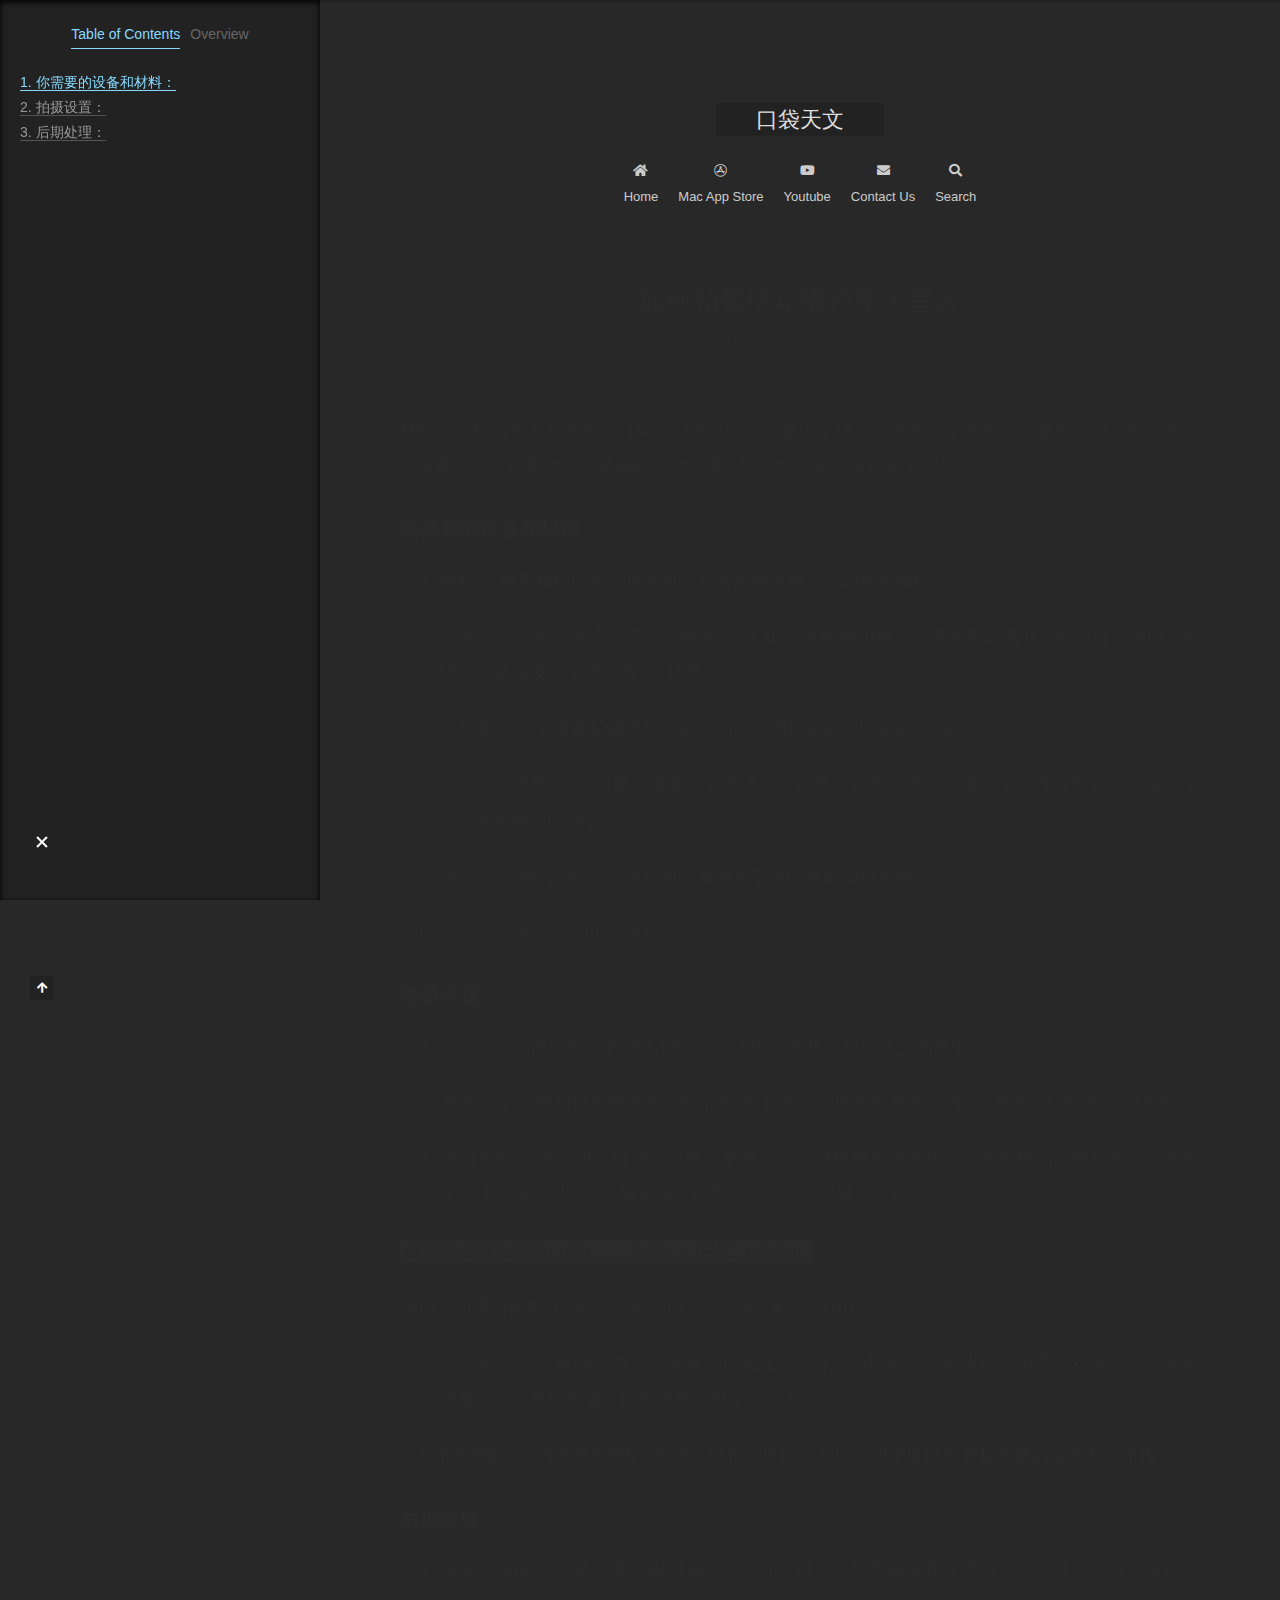
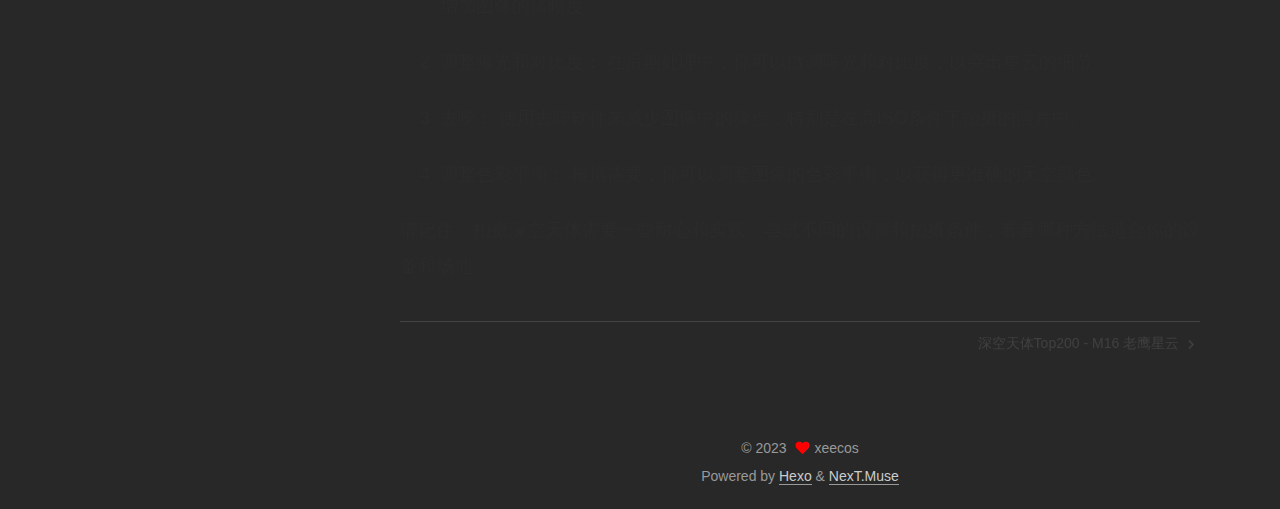
<file: posts/baf651ab/index.html>
<!DOCTYPE html><html lang="en"><head><meta charset="UTF-8"><meta name="viewport" content="width=device-width,initial-scale=1,maximum-scale=2"><meta name="theme-color" content="#222"><meta name="generator" content="Hexo 6.3.0"><link rel="apple-touch-icon" sizes="180x180" href="/images/apple-touch-icon-next.png"><link rel="icon" type="image/png" sizes="32x32" href="/images/favicon-32x32-next.png"><link rel="icon" type="image/png" sizes="16x16" href="/images/favicon-16x16-next.png"><link rel="mask-icon" href="/images/logo.svg" color="#222"><link rel="stylesheet" href="/css/main.css"><link rel="stylesheet" href="/lib/font-awesome/css/all.min.css"><script id="hexo-configurations">var NexT=window.NexT||{},CONFIG={hostname:"sky.ezeyes.cn",root:"/",scheme:"Muse",version:"7.8.0",exturl:!1,sidebar:{position:"left",display:"post",padding:18,offset:12,onmobile:!1},copycode:{enable:!1,show_result:!1,style:null},back2top:{enable:!0,sidebar:!1,scrollpercent:!1},bookmark:{enable:!1,color:"#222",save:"auto"},fancybox:!1,mediumzoom:!1,lazyload:!1,pangu:!1,comments:{style:"tabs",active:null,storage:!0,lazyload:!1,nav:null},algolia:{hits:{per_page:10},labels:{input_placeholder:"Search for Posts",hits_empty:"We didn't find any results for the search: ${query}",hits_stats:"${hits} results found in ${time} ms"}},localsearch:{enable:!0,trigger:"auto",top_n_per_article:1,unescape:!1,preload:!1},motion:{enable:!0,async:!1,transition:{post_block:"fadeIn",post_header:"slideDownIn",post_body:"slideDownIn",coll_header:"slideLeftIn",sidebar:"slideUpIn"}},path:"search.xml"}</script><script async src="https://pagead2.googlesyndication.com/pagead/js/adsbygoogle.js?client=ca-pub-3794484193597345" crossorigin="anonymous"></script><meta name="description" content="M42，也称为猎户座大星云（Orion Nebula），是位于猎户座中的一个亮星云，是最容易观察到的深空天体之一。如果你想拍摄M42，你需要一些基本的摄影设备和知识。 你需要的设备和材料： 相机： 单反相机或者无反相机（带有手动设置选项的相机最好）。  镜头： 一些焦距较大（例如50mm以上）的镜头能够拍摄到更多的星云细节。你也可以使用望远镜，但是需要一个适当的T转接环。  三脚架： 为了避免拍摄"><meta property="og:type" content="article"><meta property="og:title" content="如何拍摄M42猎户座大星云"><meta property="og:url" content="https://sky.ezeyes.cn/posts/baf651ab/index.html"><meta property="og:site_name" content="口袋天文"><meta property="og:description" content="M42，也称为猎户座大星云（Orion Nebula），是位于猎户座中的一个亮星云，是最容易观察到的深空天体之一。如果你想拍摄M42，你需要一些基本的摄影设备和知识。 你需要的设备和材料： 相机： 单反相机或者无反相机（带有手动设置选项的相机最好）。  镜头： 一些焦距较大（例如50mm以上）的镜头能够拍摄到更多的星云细节。你也可以使用望远镜，但是需要一个适当的T转接环。  三脚架： 为了避免拍摄"><meta property="og:locale" content="en_US"><meta property="article:published_time" content="2023-10-23T06:28:45.000Z"><meta property="article:modified_time" content="2023-10-23T06:32:44.389Z"><meta property="article:author" content="xeecos"><meta property="article:tag" content="deflicker, startrails, Timelapse, video, mac, macbook, plant growth, 4k, 1080p time-lapse, flicker, app, software, tool, flicker removal, TLDF"><meta name="twitter:card" content="summary"><link rel="canonical" href="https://sky.ezeyes.cn/posts/baf651ab/"><script id="page-configurations">CONFIG.page={sidebar:"",isHome:!1,isPost:!0,lang:"en"}</script><title>如何拍摄M42猎户座大星云 | 口袋天文</title><script async src="https://www.googletagmanager.com/gtag/js?id=G-BN9Q91RVQ2"></script><script>function gtag(){dataLayer.push(arguments)}CONFIG.hostname===location.hostname&&(window.dataLayer=window.dataLayer||[],gtag("js",new Date),gtag("config","G-BN9Q91RVQ2"))</script><noscript><style>.sidebar-inner,.use-motion .brand,.use-motion .collection-header,.use-motion .comments,.use-motion .menu-item,.use-motion .pagination,.use-motion .post-block,.use-motion .post-body,.use-motion .post-header{opacity:initial}.use-motion .site-subtitle,.use-motion .site-title{opacity:initial;top:initial}.use-motion .logo-line-before i{left:initial}.use-motion .logo-line-after i{right:initial}</style></noscript></head><body itemscope itemtype="http://schema.org/WebPage"><div class="container use-motion"><div class="headband"></div><header class="header" itemscope itemtype="http://schema.org/WPHeader"><div class="header-inner"><div class="site-brand-container"><div class="site-nav-toggle"><div class="toggle" aria-label="Toggle navigation bar"><span class="toggle-line toggle-line-first"></span> <span class="toggle-line toggle-line-middle"></span> <span class="toggle-line toggle-line-last"></span></div></div><div class="site-meta"><a href="/" class="brand" rel="start"><span class="logo-line-before"><i></i></span><h1 class="site-title">口袋天文</h1><span class="logo-line-after"><i></i></span></a></div><div class="site-nav-right"><div class="toggle popup-trigger"><i class="fa fa-search fa-fw fa-lg"></i></div></div></div><nav class="site-nav"><ul id="menu" class="main-menu menu"><li class="menu-item menu-item-home"><a href="/" rel="section"><i class="fa fa-home fa-fw"></i>Home</a></li><li class="menu-item menu-item-mac-app-store"><a href="https://apps.apple.com/us/app/eztimelapse/id6467549138" rel="noopener" target="_blank"><i class="fab fa-app-store fa-fw"></i>Mac App Store</a></li><li class="menu-item menu-item-youtube"><a href="https://www.youtube.com/@cooltech8400" rel="noopener" target="_blank"><i class="fab fa-youtube fa-fw"></i>Youtube</a></li><li class="menu-item menu-item-contact-us"><a href="mailto:sparklesineye@gmail.com" rel="noopener" target="_blank"><i class="fa fa-envelope fa-fw"></i>Contact Us</a></li><li class="menu-item menu-item-search"><a role="button" class="popup-trigger"><i class="fa fa-search fa-fw"></i>Search</a></li></ul></nav><div class="search-pop-overlay"><div class="popup search-popup"><div class="search-header"><span class="search-icon"><i class="fa fa-search"></i></span><div class="search-input-container"><input autocomplete="off" autocapitalize="off" placeholder="Searching..." spellcheck="false" type="search" class="search-input"></div><span class="popup-btn-close"><i class="fa fa-times-circle"></i></span></div><div id="search-result"><div id="no-result"><i class="fa fa-spinner fa-pulse fa-5x fa-fw"></i></div></div></div></div></div></header><div class="back-to-top"><i class="fa fa-arrow-up"></i> <span>0%</span></div><main class="main"><div class="main-inner"><div class="content-wrap"><div class="content post posts-expand"><article itemscope itemtype="http://schema.org/Article" class="post-block" lang="en"><link itemprop="mainEntityOfPage" href="https://sky.ezeyes.cn/posts/baf651ab/"><span hidden itemprop="author" itemscope itemtype="http://schema.org/Person"><meta itemprop="image" content="/images/avatar.gif"><meta itemprop="name" content="xeecos"><meta itemprop="description" content="EZTimelapse is an Application on Mac for removing time-lapse flicker and create stunning Startrail-images by just a few clicks. It will automatically de-flicker the time-lapse sequence. User-friendly interface makes processing simple for amateurs and professionals. You can create beautiful flicker-free sunrise, cloud, day to night, city sequence time lapse easily. "></span><span hidden itemprop="publisher" itemscope itemtype="http://schema.org/Organization"><meta itemprop="name" content="口袋天文"></span><header class="post-header"><h1 class="post-title" itemprop="name headline">如何拍摄M42猎户座大星云</h1><div class="post-meta"><span class="post-meta-item"><span class="post-meta-item-icon"><i class="far fa-calendar"></i> </span><span class="post-meta-item-text">Posted on</span> <time title="Created: 2023-10-23 14:28:45 / Modified: 14:32:44" itemprop="dateCreated datePublished" datetime="2023-10-23T14:28:45+08:00">2023-10-23</time></span></div></header><div class="post-body" itemprop="articleBody"><p>M42，也称为猎户座大星云（Orion Nebula），是位于猎户座中的一个亮星云，是最容易观察到的深空天体之一。如果你想拍摄M42，你需要一些基本的摄影设备和知识。</p><h4 id="你需要的设备和材料："><a href="#你需要的设备和材料：" class="headerlink" title="你需要的设备和材料："></a>你需要的设备和材料：</h4><ol><li><p>相机： 单反相机或者无反相机（带有手动设置选项的相机最好）。</p></li><li><p>镜头： 一些焦距较大（例如50mm以上）的镜头能够拍摄到更多的星云细节。你也可以使用望远镜，但是需要一个适当的T转接环。</p></li><li><p>三脚架： 为了避免拍摄过程中的晃动，使用稳定的三脚架是必须的。</p></li><li><p>赤道仪（可选）： 如果你拥有一个赤道仪，你可以使用它来追踪星空，以便在较长时间曝光下得到更多星云的细节。</p></li><li><p>快门线或远程控制器： 这样可以避免按下快门时的相机晃动。</p></li><li><p>适当的存储卡： 为了存储你的照片。</p></li></ol><h4 id="拍摄设置："><a href="#拍摄设置：" class="headerlink" title="拍摄设置："></a>拍摄设置：</h4><ol><li><p>ISO设置： 使用较低的ISO（例如ISO 800或更低）可以减少图像中的噪点。</p></li><li><p>光圈设置： 使用较大的光圈（较小的F数）来获取更多的光线。例如，使用f&#x2F;2.8或更大的光圈。</p></li><li><p>快门速度： 由于地球自转，长时间的曝光会导致星星变成线状。你需要根据你的镜头焦距来确定合适的曝光时间。一般来说，使用以下公式可以避免星轨：</p></li></ol><p><code>最大安全曝光时间（秒） = 500 ÷ 焦距（毫米）</code></p><p>例如，如果你使用50mm的镜头，最大安全曝光时间为10秒。</p><ol start="4"><li><p>手动对焦： 在夜晚，自动对焦系统可能无法工作，所以最好将镜头设置为手动对焦，并在相机屏幕上放大星空图像，以确保星云处于焦点上。</p></li><li><p>RAW格式： 使用RAW格式拍摄，这样你可以在后期处理中更好地调整图像的曝光和白平衡。</p></li></ol><h4 id="后期处理："><a href="#后期处理：" class="headerlink" title="后期处理："></a>后期处理：</h4><ol><li><p>堆栈： 如果你拍摄了多张相同场景的照片，可以使用图像堆栈技术将它们合并，以减少噪点并增加图像的清晰度。</p></li><li><p>调整曝光和对比度： 在后期处理中，你可以微调曝光和对比度，以突出星云的细节。</p></li><li><p>去噪： 使用去噪软件来减少图像中的噪点，特别是在高ISO条件下拍摄的照片中。</p></li><li><p>调整色彩平衡： 根据需要，你可以调整图像的色彩平衡，以获得更准确的天空颜色。</p></li></ol><p>请记住，拍摄深空天体需要一些耐心和实践。尝试不同的设置和拍摄条件，看看哪种方法适合你的设备和场地。</p></div><footer class="post-footer"><div class="post-nav"><div class="post-nav-item"></div><div class="post-nav-item"><a href="/posts/8a356974/" rel="next" title="深空天体Top200 - M16 老鹰星云">深空天体Top200 - M16 老鹰星云 <i class="fa fa-chevron-right"></i></a></div></div></footer></article></div><script>window.addEventListener('tabs:register', () => {
    let { activeClass } = CONFIG.comments;
    if (CONFIG.comments.storage) {
      activeClass = localStorage.getItem('comments_active') || activeClass;
    }
    if (activeClass) {
      let activeTab = document.querySelector(`a[href="#comment-${activeClass}"]`);
      if (activeTab) {
        activeTab.click();
      }
    }
  });
  if (CONFIG.comments.storage) {
    window.addEventListener('tabs:click', event => {
      if (!event.target.matches('.tabs-comment .tab-content .tab-pane')) return;
      let commentClass = event.target.classList[1];
      localStorage.setItem('comments_active', commentClass);
    });
  }</script></div><div class="toggle sidebar-toggle"><span class="toggle-line toggle-line-first"></span> <span class="toggle-line toggle-line-middle"></span> <span class="toggle-line toggle-line-last"></span></div><aside class="sidebar"><div class="sidebar-inner"><ul class="sidebar-nav motion-element"><li class="sidebar-nav-toc">Table of Contents</li><li class="sidebar-nav-overview">Overview</li></ul><div class="post-toc-wrap sidebar-panel"><div class="post-toc motion-element"><ol class="nav"><li class="nav-item nav-level-4"><a class="nav-link" href="#%E4%BD%A0%E9%9C%80%E8%A6%81%E7%9A%84%E8%AE%BE%E5%A4%87%E5%92%8C%E6%9D%90%E6%96%99%EF%BC%9A"><span class="nav-number">1.</span> <span class="nav-text">你需要的设备和材料：</span></a></li><li class="nav-item nav-level-4"><a class="nav-link" href="#%E6%8B%8D%E6%91%84%E8%AE%BE%E7%BD%AE%EF%BC%9A"><span class="nav-number">2.</span> <span class="nav-text">拍摄设置：</span></a></li><li class="nav-item nav-level-4"><a class="nav-link" href="#%E5%90%8E%E6%9C%9F%E5%A4%84%E7%90%86%EF%BC%9A"><span class="nav-number">3.</span> <span class="nav-text">后期处理：</span></a></li></ol></div></div><div class="site-overview-wrap sidebar-panel"><div class="site-author motion-element" itemprop="author" itemscope itemtype="http://schema.org/Person"><p class="site-author-name" itemprop="name">xeecos</p><div class="site-description" itemprop="description">EZTimelapse is an Application on Mac for removing time-lapse flicker and create stunning Startrail-images by just a few clicks. It will automatically de-flicker the time-lapse sequence. User-friendly interface makes processing simple for amateurs and professionals. You can create beautiful flicker-free sunrise, cloud, day to night, city sequence time lapse easily.</div></div><div class="site-state-wrap motion-element"><nav class="site-state"><div class="site-state-item site-state-posts"><a href="/archives"><span class="site-state-item-count">2</span> <span class="site-state-item-name">posts</span></a></div></nav></div></div></div></aside><div id="sidebar-dimmer"></div></div></main><footer class="footer"><div class="footer-inner"><div class="copyright">&copy; <span itemprop="copyrightYear">2023</span> <span class="with-love"><i class="fa fa-heart"></i> </span><span class="author" itemprop="copyrightHolder">xeecos</span></div><div class="powered-by">Powered by <a href="https://hexo.io/" class="theme-link" rel="noopener" target="_blank">Hexo</a> & <a href="https://muse.theme-next.org/" class="theme-link" rel="noopener" target="_blank">NexT.Muse</a></div></div></footer></div><script src="/lib/anime.min.js"></script><script src="/lib/velocity/velocity.min.js"></script><script src="/lib/velocity/velocity.ui.min.js"></script><script src="/js/utils.js"></script><script src="/js/motion.js"></script><script src="/js/schemes/muse.js"></script><script src="/js/next-boot.js"></script><script src="/js/local-search.js"></script></body></html>
</file>
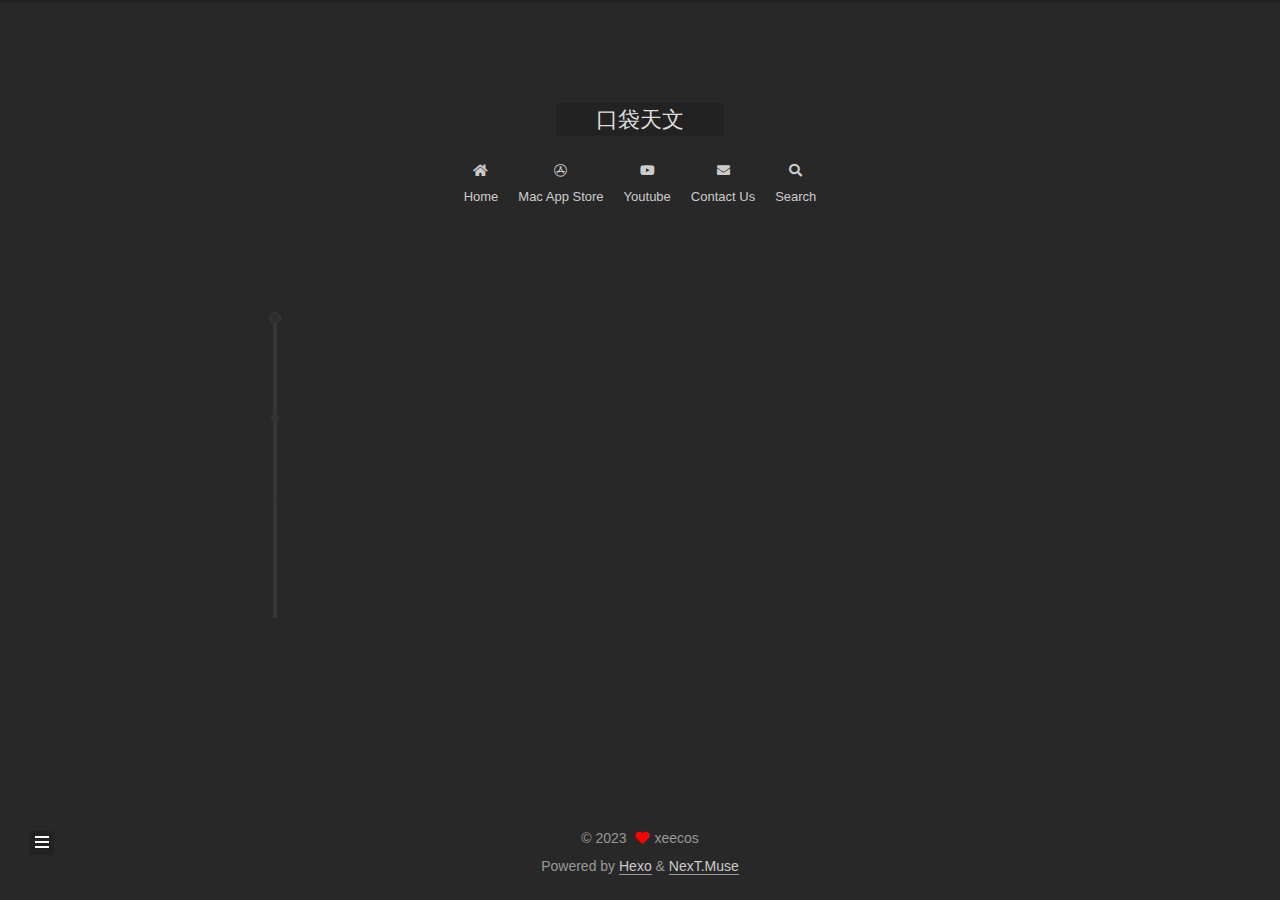
<file: archives/2023/10/index.html>
<!DOCTYPE html><html lang="en"><head><meta charset="UTF-8"><meta name="viewport" content="width=device-width,initial-scale=1,maximum-scale=2"><meta name="theme-color" content="#222"><meta name="generator" content="Hexo 6.3.0"><link rel="apple-touch-icon" sizes="180x180" href="/images/apple-touch-icon-next.png"><link rel="icon" type="image/png" sizes="32x32" href="/images/favicon-32x32-next.png"><link rel="icon" type="image/png" sizes="16x16" href="/images/favicon-16x16-next.png"><link rel="mask-icon" href="/images/logo.svg" color="#222"><link rel="stylesheet" href="/css/main.css"><link rel="stylesheet" href="/lib/font-awesome/css/all.min.css"><script id="hexo-configurations">var NexT=window.NexT||{},CONFIG={hostname:"sky.ezeyes.cn",root:"/",scheme:"Muse",version:"7.8.0",exturl:!1,sidebar:{position:"left",display:"post",padding:18,offset:12,onmobile:!1},copycode:{enable:!1,show_result:!1,style:null},back2top:{enable:!0,sidebar:!1,scrollpercent:!1},bookmark:{enable:!1,color:"#222",save:"auto"},fancybox:!1,mediumzoom:!1,lazyload:!1,pangu:!1,comments:{style:"tabs",active:null,storage:!0,lazyload:!1,nav:null},algolia:{hits:{per_page:10},labels:{input_placeholder:"Search for Posts",hits_empty:"We didn't find any results for the search: ${query}",hits_stats:"${hits} results found in ${time} ms"}},localsearch:{enable:!0,trigger:"auto",top_n_per_article:1,unescape:!1,preload:!1},motion:{enable:!0,async:!1,transition:{post_block:"fadeIn",post_header:"slideDownIn",post_body:"slideDownIn",coll_header:"slideLeftIn",sidebar:"slideUpIn"}},path:"search.xml"}</script><script async src="https://pagead2.googlesyndication.com/pagead/js/adsbygoogle.js?client=ca-pub-3794484193597345" crossorigin="anonymous"></script><meta name="description" content="EZTimelapse is an Application on Mac for removing time-lapse flicker and create stunning Startrail-images by just a few clicks. It will automatically de-flicker the time-lapse sequence. User-friendly"><meta property="og:type" content="website"><meta property="og:title" content="口袋天文"><meta property="og:url" content="https://sky.ezeyes.cn/archives/2023/10/index.html"><meta property="og:site_name" content="口袋天文"><meta property="og:description" content="EZTimelapse is an Application on Mac for removing time-lapse flicker and create stunning Startrail-images by just a few clicks. It will automatically de-flicker the time-lapse sequence. User-friendly"><meta property="og:locale" content="en_US"><meta property="article:author" content="xeecos"><meta property="article:tag" content="deflicker, startrails, Timelapse, video, mac, macbook, plant growth, 4k, 1080p time-lapse, flicker, app, software, tool, flicker removal, TLDF"><meta name="twitter:card" content="summary"><link rel="canonical" href="https://sky.ezeyes.cn/archives/2023/10/"><script id="page-configurations">CONFIG.page={sidebar:"",isHome:!1,isPost:!1,lang:"en"}</script><title>Archive | 口袋天文</title><script async src="https://www.googletagmanager.com/gtag/js?id=G-BN9Q91RVQ2"></script><script>function gtag(){dataLayer.push(arguments)}CONFIG.hostname===location.hostname&&(window.dataLayer=window.dataLayer||[],gtag("js",new Date),gtag("config","G-BN9Q91RVQ2"))</script><noscript><style>.sidebar-inner,.use-motion .brand,.use-motion .collection-header,.use-motion .comments,.use-motion .menu-item,.use-motion .pagination,.use-motion .post-block,.use-motion .post-body,.use-motion .post-header{opacity:initial}.use-motion .site-subtitle,.use-motion .site-title{opacity:initial;top:initial}.use-motion .logo-line-before i{left:initial}.use-motion .logo-line-after i{right:initial}</style></noscript></head><body itemscope itemtype="http://schema.org/WebPage"><div class="container use-motion"><div class="headband"></div><header class="header" itemscope itemtype="http://schema.org/WPHeader"><div class="header-inner"><div class="site-brand-container"><div class="site-nav-toggle"><div class="toggle" aria-label="Toggle navigation bar"><span class="toggle-line toggle-line-first"></span> <span class="toggle-line toggle-line-middle"></span> <span class="toggle-line toggle-line-last"></span></div></div><div class="site-meta"><a href="/" class="brand" rel="start"><span class="logo-line-before"><i></i></span><h1 class="site-title">口袋天文</h1><span class="logo-line-after"><i></i></span></a></div><div class="site-nav-right"><div class="toggle popup-trigger"><i class="fa fa-search fa-fw fa-lg"></i></div></div></div><nav class="site-nav"><ul id="menu" class="main-menu menu"><li class="menu-item menu-item-home"><a href="/" rel="section"><i class="fa fa-home fa-fw"></i>Home</a></li><li class="menu-item menu-item-mac-app-store"><a href="https://apps.apple.com/us/app/eztimelapse/id6467549138" rel="noopener" target="_blank"><i class="fab fa-app-store fa-fw"></i>Mac App Store</a></li><li class="menu-item menu-item-youtube"><a href="https://www.youtube.com/@cooltech8400" rel="noopener" target="_blank"><i class="fab fa-youtube fa-fw"></i>Youtube</a></li><li class="menu-item menu-item-contact-us"><a href="mailto:sparklesineye@gmail.com" rel="noopener" target="_blank"><i class="fa fa-envelope fa-fw"></i>Contact Us</a></li><li class="menu-item menu-item-search"><a role="button" class="popup-trigger"><i class="fa fa-search fa-fw"></i>Search</a></li></ul></nav><div class="search-pop-overlay"><div class="popup search-popup"><div class="search-header"><span class="search-icon"><i class="fa fa-search"></i></span><div class="search-input-container"><input autocomplete="off" autocapitalize="off" placeholder="Searching..." spellcheck="false" type="search" class="search-input"></div><span class="popup-btn-close"><i class="fa fa-times-circle"></i></span></div><div id="search-result"><div id="no-result"><i class="fa fa-spinner fa-pulse fa-5x fa-fw"></i></div></div></div></div></div></header><div class="back-to-top"><i class="fa fa-arrow-up"></i> <span>0%</span></div><main class="main"><div class="main-inner"><div class="content-wrap"><div class="content archive"><div class="post-block"><div class="posts-collapse"><div class="collection-title"><span class="collection-header">Um..! 2 posts in total. Keep on posting.</span></div><div class="collection-year"><span class="collection-header">2023</span></div><article itemscope itemtype="http://schema.org/Article"><header class="post-header"><div class="post-meta"><time itemprop="dateCreated" datetime="2023-10-24T20:52:16+08:00" content="2023-10-24">10-24</time></div><div class="post-title"><a class="post-title-link" href="/posts/8a356974/" itemprop="url"><span itemprop="name">深空天体Top200 - M16 老鹰星云</span></a></div></header></article><article itemscope itemtype="http://schema.org/Article"><header class="post-header"><div class="post-meta"><time itemprop="dateCreated" datetime="2023-10-23T14:28:45+08:00" content="2023-10-23">10-23</time></div><div class="post-title"><a class="post-title-link" href="/posts/baf651ab/" itemprop="url"><span itemprop="name">如何拍摄M42猎户座大星云</span></a></div></header></article></div></div></div><script>window.addEventListener('tabs:register', () => {
    let { activeClass } = CONFIG.comments;
    if (CONFIG.comments.storage) {
      activeClass = localStorage.getItem('comments_active') || activeClass;
    }
    if (activeClass) {
      let activeTab = document.querySelector(`a[href="#comment-${activeClass}"]`);
      if (activeTab) {
        activeTab.click();
      }
    }
  });
  if (CONFIG.comments.storage) {
    window.addEventListener('tabs:click', event => {
      if (!event.target.matches('.tabs-comment .tab-content .tab-pane')) return;
      let commentClass = event.target.classList[1];
      localStorage.setItem('comments_active', commentClass);
    });
  }</script></div><div class="toggle sidebar-toggle"><span class="toggle-line toggle-line-first"></span> <span class="toggle-line toggle-line-middle"></span> <span class="toggle-line toggle-line-last"></span></div><aside class="sidebar"><div class="sidebar-inner"><ul class="sidebar-nav motion-element"><li class="sidebar-nav-toc">Table of Contents</li><li class="sidebar-nav-overview">Overview</li></ul><div class="post-toc-wrap sidebar-panel"></div><div class="site-overview-wrap sidebar-panel"><div class="site-author motion-element" itemprop="author" itemscope itemtype="http://schema.org/Person"><p class="site-author-name" itemprop="name">xeecos</p><div class="site-description" itemprop="description">EZTimelapse is an Application on Mac for removing time-lapse flicker and create stunning Startrail-images by just a few clicks. It will automatically de-flicker the time-lapse sequence. User-friendly interface makes processing simple for amateurs and professionals. You can create beautiful flicker-free sunrise, cloud, day to night, city sequence time lapse easily.</div></div><div class="site-state-wrap motion-element"><nav class="site-state"><div class="site-state-item site-state-posts"><a href="/archives"><span class="site-state-item-count">2</span> <span class="site-state-item-name">posts</span></a></div></nav></div></div></div></aside><div id="sidebar-dimmer"></div></div></main><footer class="footer"><div class="footer-inner"><div class="copyright">&copy; <span itemprop="copyrightYear">2023</span> <span class="with-love"><i class="fa fa-heart"></i> </span><span class="author" itemprop="copyrightHolder">xeecos</span></div><div class="powered-by">Powered by <a href="https://hexo.io/" class="theme-link" rel="noopener" target="_blank">Hexo</a> & <a href="https://muse.theme-next.org/" class="theme-link" rel="noopener" target="_blank">NexT.Muse</a></div></div></footer></div><script src="/lib/anime.min.js"></script><script src="/lib/velocity/velocity.min.js"></script><script src="/lib/velocity/velocity.ui.min.js"></script><script src="/js/utils.js"></script><script src="/js/motion.js"></script><script src="/js/schemes/muse.js"></script><script src="/js/next-boot.js"></script><script src="/js/local-search.js"></script></body></html>
</file>
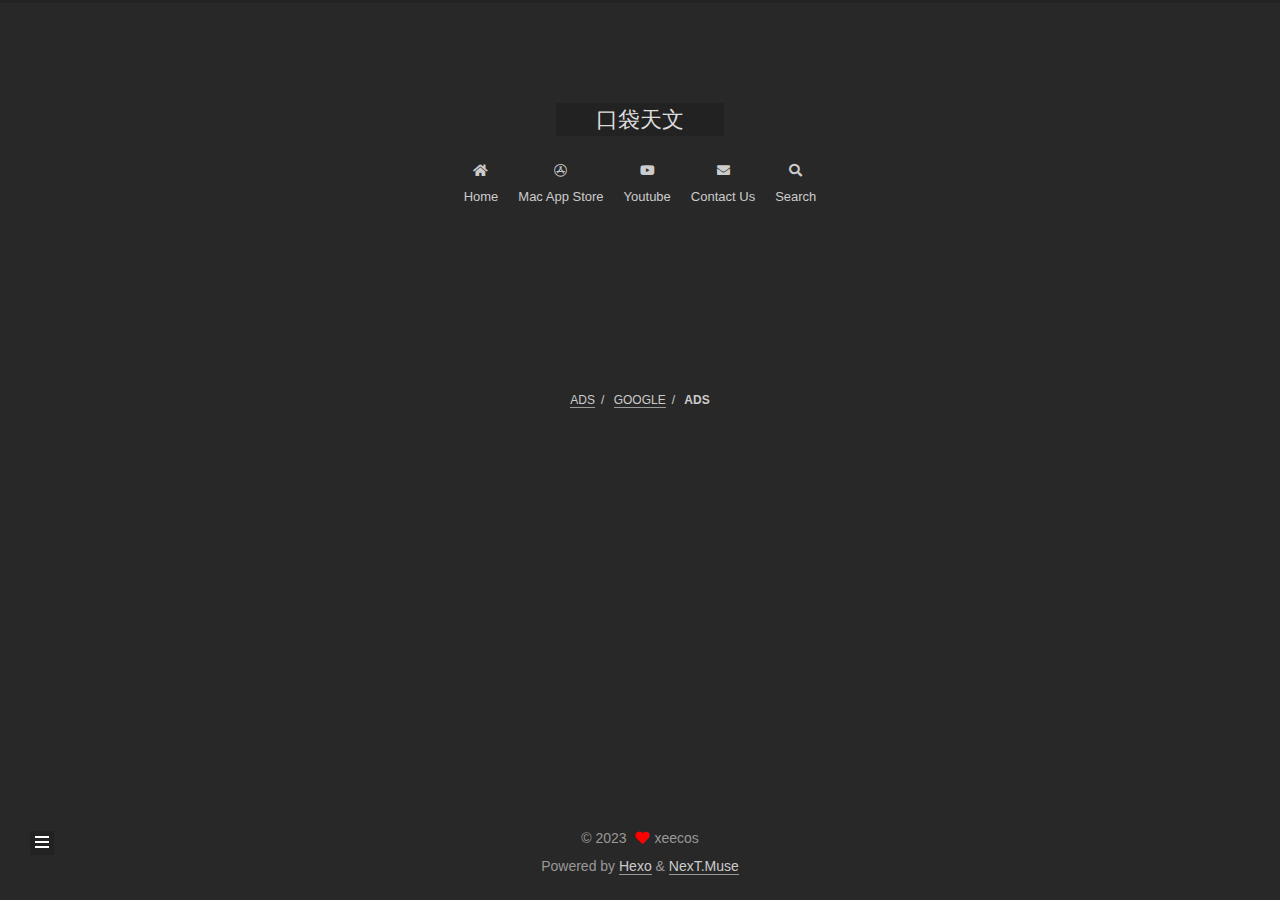
<file: ads/google/ads.html>
<!DOCTYPE html><html lang="en"><head><meta charset="UTF-8"><meta name="viewport" content="width=device-width,initial-scale=1,maximum-scale=2"><meta name="theme-color" content="#222"><meta name="generator" content="Hexo 6.3.0"><link rel="apple-touch-icon" sizes="180x180" href="/images/apple-touch-icon-next.png"><link rel="icon" type="image/png" sizes="32x32" href="/images/favicon-32x32-next.png"><link rel="icon" type="image/png" sizes="16x16" href="/images/favicon-16x16-next.png"><link rel="mask-icon" href="/images/logo.svg" color="#222"><link rel="stylesheet" href="/css/main.css"><link rel="stylesheet" href="/lib/font-awesome/css/all.min.css"><script id="hexo-configurations">var NexT=window.NexT||{},CONFIG={hostname:"sky.ezeyes.cn",root:"/",scheme:"Muse",version:"7.8.0",exturl:!1,sidebar:{position:"left",display:"post",padding:18,offset:12,onmobile:!1},copycode:{enable:!1,show_result:!1,style:null},back2top:{enable:!0,sidebar:!1,scrollpercent:!1},bookmark:{enable:!1,color:"#222",save:"auto"},fancybox:!1,mediumzoom:!1,lazyload:!1,pangu:!1,comments:{style:"tabs",active:null,storage:!0,lazyload:!1,nav:null},algolia:{hits:{per_page:10},labels:{input_placeholder:"Search for Posts",hits_empty:"We didn't find any results for the search: ${query}",hits_stats:"${hits} results found in ${time} ms"}},localsearch:{enable:!0,trigger:"auto",top_n_per_article:1,unescape:!1,preload:!1},motion:{enable:!0,async:!1,transition:{post_block:"fadeIn",post_header:"slideDownIn",post_body:"slideDownIn",coll_header:"slideLeftIn",sidebar:"slideUpIn"}},path:"search.xml"}</script><script async src="https://pagead2.googlesyndication.com/pagead/js/adsbygoogle.js?client=ca-pub-3794484193597345" crossorigin="anonymous"></script><meta name="description" content="EZTimelapse is an Application on Mac for removing time-lapse flicker and create stunning Startrail-images by just a few clicks. It will automatically de-flicker the time-lapse sequence. User-friendly"><meta property="og:type" content="website"><meta property="og:title" content="口袋天文"><meta property="og:url" content="https://sky.ezeyes.cn/ads/google/ads.html"><meta property="og:site_name" content="口袋天文"><meta property="og:description" content="EZTimelapse is an Application on Mac for removing time-lapse flicker and create stunning Startrail-images by just a few clicks. It will automatically de-flicker the time-lapse sequence. User-friendly"><meta property="og:locale" content="en_US"><meta property="article:published_time" content="2023-10-23T06:10:18.052Z"><meta property="article:modified_time" content="2023-10-23T01:16:08.097Z"><meta property="article:author" content="xeecos"><meta property="article:tag" content="deflicker, startrails, Timelapse, video, mac, macbook, plant growth, 4k, 1080p time-lapse, flicker, app, software, tool, flicker removal, TLDF"><meta name="twitter:card" content="summary"><link rel="canonical" href="https://sky.ezeyes.cn/ads/google/ads"><script id="page-configurations">CONFIG.page={sidebar:"",isHome:!1,isPost:!1,lang:"en"}</script><title>| 口袋天文</title><script async src="https://www.googletagmanager.com/gtag/js?id=G-BN9Q91RVQ2"></script><script>function gtag(){dataLayer.push(arguments)}CONFIG.hostname===location.hostname&&(window.dataLayer=window.dataLayer||[],gtag("js",new Date),gtag("config","G-BN9Q91RVQ2"))</script><noscript><style>.sidebar-inner,.use-motion .brand,.use-motion .collection-header,.use-motion .comments,.use-motion .menu-item,.use-motion .pagination,.use-motion .post-block,.use-motion .post-body,.use-motion .post-header{opacity:initial}.use-motion .site-subtitle,.use-motion .site-title{opacity:initial;top:initial}.use-motion .logo-line-before i{left:initial}.use-motion .logo-line-after i{right:initial}</style></noscript></head><body itemscope itemtype="http://schema.org/WebPage"><div class="container use-motion"><div class="headband"></div><header class="header" itemscope itemtype="http://schema.org/WPHeader"><div class="header-inner"><div class="site-brand-container"><div class="site-nav-toggle"><div class="toggle" aria-label="Toggle navigation bar"><span class="toggle-line toggle-line-first"></span> <span class="toggle-line toggle-line-middle"></span> <span class="toggle-line toggle-line-last"></span></div></div><div class="site-meta"><a href="/" class="brand" rel="start"><span class="logo-line-before"><i></i></span><h1 class="site-title">口袋天文</h1><span class="logo-line-after"><i></i></span></a></div><div class="site-nav-right"><div class="toggle popup-trigger"><i class="fa fa-search fa-fw fa-lg"></i></div></div></div><nav class="site-nav"><ul id="menu" class="main-menu menu"><li class="menu-item menu-item-home"><a href="/" rel="section"><i class="fa fa-home fa-fw"></i>Home</a></li><li class="menu-item menu-item-mac-app-store"><a href="https://apps.apple.com/us/app/eztimelapse/id6467549138" rel="noopener" target="_blank"><i class="fab fa-app-store fa-fw"></i>Mac App Store</a></li><li class="menu-item menu-item-youtube"><a href="https://www.youtube.com/@cooltech8400" rel="noopener" target="_blank"><i class="fab fa-youtube fa-fw"></i>Youtube</a></li><li class="menu-item menu-item-contact-us"><a href="mailto:sparklesineye@gmail.com" rel="noopener" target="_blank"><i class="fa fa-envelope fa-fw"></i>Contact Us</a></li><li class="menu-item menu-item-search"><a role="button" class="popup-trigger"><i class="fa fa-search fa-fw"></i>Search</a></li></ul></nav><div class="search-pop-overlay"><div class="popup search-popup"><div class="search-header"><span class="search-icon"><i class="fa fa-search"></i></span><div class="search-input-container"><input autocomplete="off" autocapitalize="off" placeholder="Searching..." spellcheck="false" type="search" class="search-input"></div><span class="popup-btn-close"><i class="fa fa-times-circle"></i></span></div><div id="search-result"><div id="no-result"><i class="fa fa-spinner fa-pulse fa-5x fa-fw"></i></div></div></div></div></div></header><div class="back-to-top"><i class="fa fa-arrow-up"></i> <span>0%</span></div><main class="main"><div class="main-inner"><div class="content-wrap"><div class="content page posts-expand"><div class="post-block" lang="en"><header class="post-header"><h1 class="post-title" itemprop="name headline"></h1><div class="post-meta"><ul class="breadcrumb"><li><a href="/ads/">ADS</a></li><li><a href="/ads/google/">GOOGLE</a></li><li>ADS</li></ul></div></header><div class="post-body"></div></div><ul class="breadcrumb"><li><a href="/ads/">ADS</a></li><li><a href="/ads/google/">GOOGLE</a></li><li>ADS</li></ul></div><script>window.addEventListener('tabs:register', () => {
    let { activeClass } = CONFIG.comments;
    if (CONFIG.comments.storage) {
      activeClass = localStorage.getItem('comments_active') || activeClass;
    }
    if (activeClass) {
      let activeTab = document.querySelector(`a[href="#comment-${activeClass}"]`);
      if (activeTab) {
        activeTab.click();
      }
    }
  });
  if (CONFIG.comments.storage) {
    window.addEventListener('tabs:click', event => {
      if (!event.target.matches('.tabs-comment .tab-content .tab-pane')) return;
      let commentClass = event.target.classList[1];
      localStorage.setItem('comments_active', commentClass);
    });
  }</script></div><div class="toggle sidebar-toggle"><span class="toggle-line toggle-line-first"></span> <span class="toggle-line toggle-line-middle"></span> <span class="toggle-line toggle-line-last"></span></div><aside class="sidebar"><div class="sidebar-inner"><ul class="sidebar-nav motion-element"><li class="sidebar-nav-toc">Table of Contents</li><li class="sidebar-nav-overview">Overview</li></ul><div class="post-toc-wrap sidebar-panel"></div><div class="site-overview-wrap sidebar-panel"><div class="site-author motion-element" itemprop="author" itemscope itemtype="http://schema.org/Person"><p class="site-author-name" itemprop="name">xeecos</p><div class="site-description" itemprop="description">EZTimelapse is an Application on Mac for removing time-lapse flicker and create stunning Startrail-images by just a few clicks. It will automatically de-flicker the time-lapse sequence. User-friendly interface makes processing simple for amateurs and professionals. You can create beautiful flicker-free sunrise, cloud, day to night, city sequence time lapse easily.</div></div><div class="site-state-wrap motion-element"><nav class="site-state"><div class="site-state-item site-state-posts"><a href="/archives"><span class="site-state-item-count">2</span> <span class="site-state-item-name">posts</span></a></div></nav></div></div></div></aside><div id="sidebar-dimmer"></div></div></main><footer class="footer"><div class="footer-inner"><div class="copyright">&copy; <span itemprop="copyrightYear">2023</span> <span class="with-love"><i class="fa fa-heart"></i> </span><span class="author" itemprop="copyrightHolder">xeecos</span></div><div class="powered-by">Powered by <a href="https://hexo.io/" class="theme-link" rel="noopener" target="_blank">Hexo</a> & <a href="https://muse.theme-next.org/" class="theme-link" rel="noopener" target="_blank">NexT.Muse</a></div></div></footer></div><script src="/lib/anime.min.js"></script><script src="/lib/velocity/velocity.min.js"></script><script src="/lib/velocity/velocity.ui.min.js"></script><script src="/js/utils.js"></script><script src="/js/motion.js"></script><script src="/js/schemes/muse.js"></script><script src="/js/next-boot.js"></script><script src="/js/local-search.js"></script></body></html>
</file>
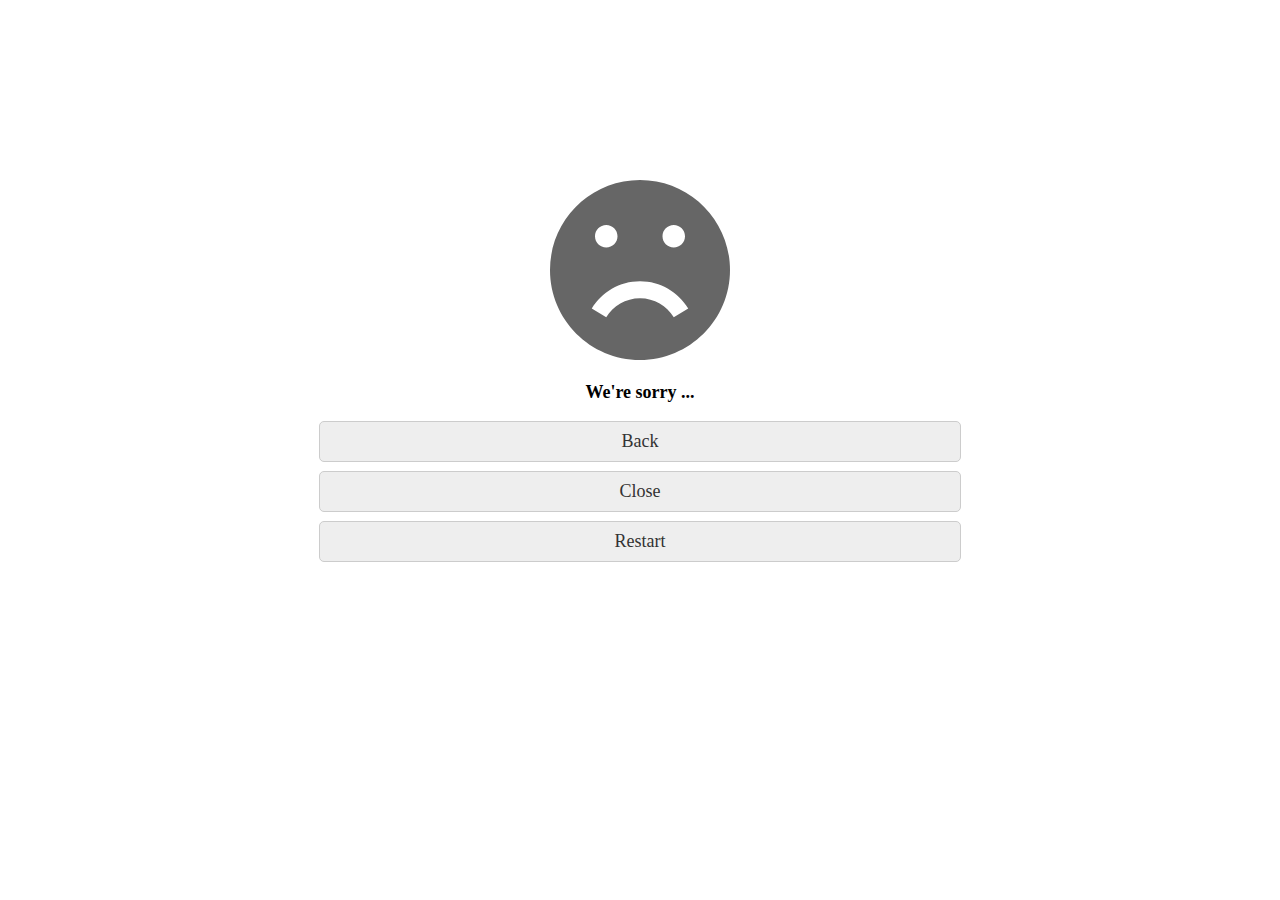
<file: Android/EzSky/src/main/assets/data/dcloud_error.html>
<!DOCTYPE html>
<html>
<head>
    <meta charset="utf-8"/>
    <meta name="viewport" content="initial-scale=1.0, maximum-scale=1.0, user-scalable=no"/>
	<meta name="HandheldFriendly" content="true"/>
	<meta name="MobileOptimized" content="320"/>
	<title>Error</title>
	<script type="text/javascript">
// H5 plus事件处理
var ws=null;
function plusReady(){
	// Android处理返回键
	plus.key.addEventListener('backbutton',function(){
		(history.length==1)&&ws.close();
		var c=setTimeout(function(){
			ws.close();
		},1000);
		window.onbeforeunload=function(){
			clearTimeout(c);
		}
		history.go(-2);
	},false);
	ws=plus.webview.currentWebview();
}
if(window.plus){
	plusReady();
}else{
	document.addEventListener('plusready',plusReady,false);
}
document.addEventListener('touchstart',function(){
    return false;
},true);
// 禁止选择
document.oncontextmenu=function(){
	return false;
};
// 获取错误信息
document.addEventListener("error",function(e){
	info.innerText="请求的页面（"+e.url+"）无法打开";
	console.log("请求的页面无法打开："+e.href);
},false);
	</script>
	<style>
*{
	-webkit-user-select: none;
}
html,body{
	margin: 0px;
	padding: 0px;
	width: 100%;
	height: 100%;
	text-align: center;
	word-break: break-all;
	-webkit-touch-callout:none;
	-webkit-tap-highlight-color:rgba(0,0,0,0);
}
.button{
	width: 50%;
	font-size: 18px;
	font-weight: normal;
	text-decoration: none;
	text-align: center;
	padding: .5em 0em;
	margin: .5em auto;
	color: #333333;
	background-color: #EEEEEE;
	border: 1px solid #CCCCCC;
	-webkit-border-radius: 5px;
	border-radius: 5px;
}
.button:active{
	background-color: #CCCCCC;
}
	</style>
</head>
<body>
	<div style="width:100%;height:20%;"></div>
	<svg xmlns="http://www.w3.org/2000/svg" version="1.1" viewBox="0 0 512 512" style="height:20%;width:30%"> 
	<g id="icomoon-ignore">
		<line stroke-width="1" x1="" y1="" x2="" y2="" stroke="#449FDB" opacity=""></line>
	</g>
	<path d="M256 0c-141.385 0-256 114.615-256 256s114.615 256 256 256 256-114.615 256-256-114.615-256-256-256zM352 128c17.673 0 32 14.327 32 32s-14.327 32-32 32-32-14.327-32-32 14.327-32 32-32zM160 128c17.673 0 32 14.327 32 32s-14.327 32-32 32-32-14.327-32-32 14.327-32 32-32zM352.049 390.37c-19.587-32.574-55.272-54.37-96.049-54.37s-76.462 21.796-96.049 54.37l-41.164-24.698c27.98-46.535 78.958-77.672 137.213-77.672s109.232 31.137 137.213 77.672l-41.164 24.698z" fill="#666666"></path>
    </svg>
	<p style="font-size:18px;font-weight:bolder;">We're sorry ...</p>
	<p id="info" style="font-size:12px;"></p>
	<!--<div class="button" onclick="history.back()">Retry</div>-->
	<div class="button" onclick="if(history.length == 1){ws.close();}else{ws.back();ws.back();}">Back</div>
	<div class="button" onclick="ws.close()">Close</div>
	<div class="button" onclick="plus.runtime.restart()">Restart</div>
</body>
</html>
</file>
<file: css/main.css>
/* build time:Mon Oct 23 2023 14:48:31 GMT+0800 (中国标准时间)*/
:root{--body-bg-color:#fff;--content-bg-color:#fff;--card-bg-color:#f5f5f5;--text-color:#555;--blockquote-color:#666;--link-color:#555;--link-hover-color:#222;--brand-color:#fff;--brand-hover-color:#fff;--table-row-odd-bg-color:#f9f9f9;--table-row-hover-bg-color:#f5f5f5;--menu-item-bg-color:#f5f5f5;--btn-default-bg:#222;--btn-default-color:#fff;--btn-default-border-color:#222;--btn-default-hover-bg:#fff;--btn-default-hover-color:#222;--btn-default-hover-border-color:#222}@media (prefers-color-scheme){:root{--body-bg-color:#282828;--content-bg-color:#333;--card-bg-color:#555;--text-color:#ccc;--blockquote-color:#bbb;--link-color:#ccc;--link-hover-color:#eee;--brand-color:#ddd;--brand-hover-color:#ddd;--table-row-odd-bg-color:#282828;--table-row-hover-bg-color:#363636;--menu-item-bg-color:#555;--btn-default-bg:#222;--btn-default-color:#ccc;--btn-default-border-color:#555;--btn-default-hover-bg:#666;--btn-default-hover-color:#ccc;--btn-default-hover-border-color:#666}img{opacity:.75}img:hover{opacity:.9}}html{line-height:1.15;-webkit-text-size-adjust:100%}body{margin:0}main{display:block}h1{font-size:2em;margin:.67em 0}hr{box-sizing:content-box;height:0;overflow:visible}pre{font-family:monospace,monospace;font-size:1em}a{background:0 0}abbr[title]{border-bottom:none;text-decoration:underline;text-decoration:underline dotted}b,strong{font-weight:bolder}code,kbd,samp{font-family:monospace,monospace;font-size:1em}small{font-size:80%}sub,sup{font-size:75%;line-height:0;position:relative;vertical-align:baseline}sub{bottom:-.25em}sup{top:-.5em}img{border-style:none}button,input,optgroup,select,textarea{font-family:inherit;font-size:100%;line-height:1.15;margin:0}button,input{overflow:visible}button,select{text-transform:none}[type=button],[type=reset],[type=submit],button{-webkit-appearance:button}[type=button]::-moz-focus-inner,[type=reset]::-moz-focus-inner,[type=submit]::-moz-focus-inner,button::-moz-focus-inner{border-style:none;padding:0}[type=button]:-moz-focusring,[type=reset]:-moz-focusring,[type=submit]:-moz-focusring,button:-moz-focusring{outline:1px dotted ButtonText}fieldset{padding:.35em .75em .625em}legend{box-sizing:border-box;color:inherit;display:table;max-width:100%;padding:0;white-space:normal}progress{vertical-align:baseline}textarea{overflow:auto}[type=checkbox],[type=radio]{box-sizing:border-box;padding:0}[type=number]::-webkit-inner-spin-button,[type=number]::-webkit-outer-spin-button{height:auto}[type=search]{outline-offset:-2px;-webkit-appearance:textfield}[type=search]::-webkit-search-decoration{-webkit-appearance:none}::-webkit-file-upload-button{font:inherit;-webkit-appearance:button}details{display:block}summary{display:list-item}template{display:none}[hidden]{display:none}::selection{background:#262a30;color:#eee}body,html{height:100%}body{background:var(--body-bg-color);color:var(--text-color);font-family:Lato,"PingFang SC","Microsoft YaHei",sans-serif;font-size:1em;line-height:2}@media (max-width:991px){body{padding-left:0!important;padding-right:0!important}}h1,h2,h3,h4,h5,h6{font-family:Lato,"PingFang SC","Microsoft YaHei",sans-serif;font-weight:700;line-height:1.5;margin:20px 0 15px}h1{font-size:1.5em}h2{font-size:1.375em}h3{font-size:1.25em}h4{font-size:1.125em}h5{font-size:1em}h6{font-size:.875em}p{margin:0 0 20px 0}a,span.exturl{border-bottom:1px solid #999;color:var(--link-color);outline:0;text-decoration:none;overflow-wrap:break-word;word-wrap:break-word;cursor:pointer}a:hover,span.exturl:hover{border-bottom-color:var(--link-hover-color);color:var(--link-hover-color)}iframe,img,video{display:block;margin-left:auto;margin-right:auto;max-width:100%}hr{background-image:repeating-linear-gradient(-45deg,#ddd,#ddd 4px,transparent 4px,transparent 8px);border:0;height:3px;margin:40px 0}blockquote{border-left:4px solid #ddd;color:var(--blockquote-color);margin:0;padding:0 15px}blockquote cite::before{content:'-';padding:0 5px}dt{font-weight:700}dd{margin:0;padding:0}kbd{background-color:#f5f5f5;background-image:linear-gradient(#eee,#fff,#eee);border:1px solid #ccc;border-radius:.2em;box-shadow:.1em .1em .2em rgba(0,0,0,.1);color:#555;font-family:inherit;padding:.1em .3em;white-space:nowrap}.table-container{overflow:auto}table{border-collapse:collapse;border-spacing:0;font-size:.875em;margin:0 0 20px 0;width:100%}tbody tr:nth-of-type(odd){background:var(--table-row-odd-bg-color)}tbody tr:hover{background:var(--table-row-hover-bg-color)}caption,td,th{font-weight:400;padding:8px;vertical-align:middle}td,th{border:1px solid #ddd;border-bottom:3px solid #ddd}th{font-weight:700;padding-bottom:10px}td{border-bottom-width:1px}.btn{background:var(--btn-default-bg);border:2px solid var(--btn-default-border-color);border-radius:0;color:var(--btn-default-color);display:inline-block;font-size:.875em;line-height:2;padding:0 20px;text-decoration:none;transition-property:background-color;transition-delay:0s;transition-duration:.2s;transition-timing-function:ease-in-out}.btn:hover{background:var(--btn-default-hover-bg);border-color:var(--btn-default-hover-border-color);color:var(--btn-default-hover-color)}.btn+.btn{margin:0 0 8px 8px}.btn .fa-fw{text-align:left;width:1.285714285714286em}.toggle{line-height:0}.toggle .toggle-line{background:#fff;display:inline-block;height:2px;left:0;position:relative;top:0;transition:all .4s;vertical-align:top;width:100%}.toggle .toggle-line:not(:first-child){margin-top:3px}.toggle.toggle-arrow .toggle-line-first{left:50%;top:2px;transform:rotate(45deg);width:50%}.toggle.toggle-arrow .toggle-line-middle{left:2px;width:90%}.toggle.toggle-arrow .toggle-line-last{left:50%;top:-2px;transform:rotate(-45deg);width:50%}.toggle.toggle-close .toggle-line-first{transform:rotate(-45deg);top:5px}.toggle.toggle-close .toggle-line-middle{opacity:0}.toggle.toggle-close .toggle-line-last{transform:rotate(45deg);top:-5px}.highlight,pre{background:#f7f7f7;color:#4d4d4c;line-height:1.6;margin:0 auto 20px}code,pre{font-family:consolas,Menlo,monospace,"PingFang SC","Microsoft YaHei"}code{background:#eee;border-radius:3px;color:#555;padding:2px 4px;overflow-wrap:break-word;word-wrap:break-word}.highlight ::selection{background:#d6d6d6}.highlight pre{border:0;margin:0;padding:10px 0}.highlight table{border:0;margin:0;width:auto}.highlight td{border:0;padding:0}.highlight figcaption{background:#eff2f3;color:#4d4d4c;display:flex;font-size:.875em;justify-content:space-between;line-height:1.2;padding:.5em}.highlight figcaption a{color:#4d4d4c}.highlight figcaption a:hover{border-bottom-color:#4d4d4c}.highlight .gutter{-moz-user-select:none;-ms-user-select:none;-webkit-user-select:none;user-select:none}.highlight .gutter pre{background:#eff2f3;color:#869194;padding-left:10px;padding-right:10px;text-align:right}.highlight .code pre{background:#f7f7f7;padding-left:10px;width:100%}.gist table{width:auto}.gist table td{border:0}pre{overflow:auto;padding:10px}pre code{background:0 0;color:#4d4d4c;font-size:.875em;padding:0;text-shadow:none}pre .deletion{background:#fdd}pre .addition{background:#dfd}pre .meta{color:#eab700;-moz-user-select:none;-ms-user-select:none;-webkit-user-select:none;user-select:none}pre .comment{color:#8e908c}pre .attribute,pre .css .class,pre .css .id,pre .css .pseudo,pre .html .doctype,pre .name,pre .regexp,pre .ruby .constant,pre .tag,pre .variable,pre .xml .doctype,pre .xml .pi,pre .xml .tag .title{color:#c82829}pre .built_in,pre .builtin-name,pre .command,pre .constant,pre .literal,pre .number,pre .params,pre .preprocessor{color:#f5871f}pre .css .rules .attribute,pre .formula,pre .header,pre .inheritance,pre .ruby .class .title,pre .ruby .symbol,pre .special,pre .string,pre .symbol,pre .value,pre .xml .cdata{color:#718c00}pre .css .hexcolor,pre .title{color:#3e999f}pre .coffeescript .title,pre .function,pre .javascript .title,pre .perl .sub,pre .python .decorator,pre .python .title,pre .ruby .function .title,pre .ruby .title .keyword{color:#4271ae}pre .javascript .function,pre .keyword{color:#8959a8}.blockquote-center{border-left:none;margin:40px 0;padding:0;position:relative;text-align:center}.blockquote-center .fa{display:block;opacity:.6;position:absolute;width:100%}.blockquote-center .fa-quote-left{border-top:1px solid #ccc;text-align:left;top:-20px}.blockquote-center .fa-quote-right{border-bottom:1px solid #ccc;text-align:right;bottom:-20px}.blockquote-center div,.blockquote-center p{text-align:center}.post-body .group-picture img{margin:0 auto;padding:0 3px}.group-picture-row{margin-bottom:6px;overflow:hidden}.group-picture-column{float:left;margin-bottom:10px}.post-body .label{color:#555;display:inline;padding:0 2px}.post-body .label.default{background:#f0f0f0}.post-body .label.primary{background:#efe6f7}.post-body .label.info{background:#e5f2f8}.post-body .label.success{background:#e7f4e9}.post-body .label.warning{background:#fcf6e1}.post-body .label.danger{background:#fae8eb}.post-body .tabs{margin-bottom:20px}.post-body .tabs,.tabs-comment{display:block;padding-top:10px;position:relative}.post-body .tabs ul.nav-tabs,.tabs-comment ul.nav-tabs{display:flex;flex-wrap:wrap;margin:0;margin-bottom:-1px;padding:0}@media (max-width:413px){.post-body .tabs ul.nav-tabs,.tabs-comment ul.nav-tabs{display:block;margin-bottom:5px}}.post-body .tabs ul.nav-tabs li.tab,.tabs-comment ul.nav-tabs li.tab{border-bottom:1px solid #ddd;border-left:1px solid transparent;border-right:1px solid transparent;border-top:3px solid transparent;flex-grow:1;list-style-type:none;border-radius:0}@media (max-width:413px){.post-body .tabs ul.nav-tabs li.tab,.tabs-comment ul.nav-tabs li.tab{border-bottom:1px solid transparent;border-left:3px solid transparent;border-right:1px solid transparent;border-top:1px solid transparent}}@media (max-width:413px){.post-body .tabs ul.nav-tabs li.tab,.tabs-comment ul.nav-tabs li.tab{border-radius:0}}.post-body .tabs ul.nav-tabs li.tab a,.tabs-comment ul.nav-tabs li.tab a{border-bottom:initial;display:block;line-height:1.8;outline:0;padding:.25em .75em;text-align:center;transition-delay:0s;transition-duration:.2s;transition-timing-function:ease-out}.post-body .tabs ul.nav-tabs li.tab a i,.tabs-comment ul.nav-tabs li.tab a i{width:1.285714285714286em}.post-body .tabs ul.nav-tabs li.tab.active,.tabs-comment ul.nav-tabs li.tab.active{border-bottom:1px solid transparent;border-left:1px solid #ddd;border-right:1px solid #ddd;border-top:3px solid #fc6423}@media (max-width:413px){.post-body .tabs ul.nav-tabs li.tab.active,.tabs-comment ul.nav-tabs li.tab.active{border-bottom:1px solid #ddd;border-left:3px solid #fc6423;border-right:1px solid #ddd;border-top:1px solid #ddd}}.post-body .tabs ul.nav-tabs li.tab.active a,.tabs-comment ul.nav-tabs li.tab.active a{color:var(--link-color);cursor:default}.post-body .tabs .tab-content .tab-pane,.tabs-comment .tab-content .tab-pane{border:1px solid #ddd;border-top:0;padding:20px 20px 0 20px;border-radius:0}.post-body .tabs .tab-content .tab-pane:not(.active),.tabs-comment .tab-content .tab-pane:not(.active){display:none}.post-body .tabs .tab-content .tab-pane.active,.tabs-comment .tab-content .tab-pane.active{display:block}.post-body .tabs .tab-content .tab-pane.active:nth-of-type(1),.tabs-comment .tab-content .tab-pane.active:nth-of-type(1){border-radius:0}@media (max-width:413px){.post-body .tabs .tab-content .tab-pane.active:nth-of-type(1),.tabs-comment .tab-content .tab-pane.active:nth-of-type(1){border-radius:0}}.post-body .note{border-radius:3px;margin-bottom:20px;padding:1em;position:relative;border:1px solid #eee;border-left-width:5px}.post-body .note h2,.post-body .note h3,.post-body .note h4,.post-body .note h5,.post-body .note h6{margin-top:0;border-bottom:initial;margin-bottom:0;padding-top:0}.post-body .note blockquote:first-child,.post-body .note img:first-child,.post-body .note ol:first-child,.post-body .note p:first-child,.post-body .note pre:first-child,.post-body .note table:first-child,.post-body .note ul:first-child{margin-top:0}.post-body .note blockquote:last-child,.post-body .note img:last-child,.post-body .note ol:last-child,.post-body .note p:last-child,.post-body .note pre:last-child,.post-body .note table:last-child,.post-body .note ul:last-child{margin-bottom:0}.post-body .note.default{border-left-color:#777}.post-body .note.default h2,.post-body .note.default h3,.post-body .note.default h4,.post-body .note.default h5,.post-body .note.default h6{color:#777}.post-body .note.primary{border-left-color:#6f42c1}.post-body .note.primary h2,.post-body .note.primary h3,.post-body .note.primary h4,.post-body .note.primary h5,.post-body .note.primary h6{color:#6f42c1}.post-body .note.info{border-left-color:#428bca}.post-body .note.info h2,.post-body .note.info h3,.post-body .note.info h4,.post-body .note.info h5,.post-body .note.info h6{color:#428bca}.post-body .note.success{border-left-color:#5cb85c}.post-body .note.success h2,.post-body .note.success h3,.post-body .note.success h4,.post-body .note.success h5,.post-body .note.success h6{color:#5cb85c}.post-body .note.warning{border-left-color:#f0ad4e}.post-body .note.warning h2,.post-body .note.warning h3,.post-body .note.warning h4,.post-body .note.warning h5,.post-body .note.warning h6{color:#f0ad4e}.post-body .note.danger{border-left-color:#d9534f}.post-body .note.danger h2,.post-body .note.danger h3,.post-body .note.danger h4,.post-body .note.danger h5,.post-body .note.danger h6{color:#d9534f}.pagination .next,.pagination .page-number,.pagination .prev,.pagination .space{display:inline-block;margin:0 10px;padding:0 11px;position:relative;top:-1px}@media (max-width:767px){.pagination .next,.pagination .page-number,.pagination .prev,.pagination .space{margin:0 5px}}.pagination{border-top:1px solid #eee;margin:120px 0 0;text-align:center}.pagination .next,.pagination .page-number,.pagination .prev{border-bottom:0;border-top:1px solid #eee;transition-property:border-color;transition-delay:0s;transition-duration:.2s;transition-timing-function:ease-in-out}.pagination .next:hover,.pagination .page-number:hover,.pagination .prev:hover{border-top-color:#222}.pagination .space{margin:0;padding:0}.pagination .prev{margin-left:0}.pagination .next{margin-right:0}.pagination .page-number.current{background:#ccc;border-top-color:#ccc;color:#fff}@media (max-width:767px){.pagination{border-top:none}.pagination .next,.pagination .page-number,.pagination .prev{border-bottom:1px solid #eee;border-top:0;margin-bottom:10px;padding:0 10px}.pagination .next:hover,.pagination .page-number:hover,.pagination .prev:hover{border-bottom-color:#222}}.comments{margin-top:60px;overflow:hidden}.comment-button-group{display:flex;flex-wrap:wrap-reverse;justify-content:center;margin:1em 0}.comment-button-group .comment-button{margin:.1em .2em}.comment-button-group .comment-button.active{background:var(--btn-default-hover-bg);border-color:var(--btn-default-hover-border-color);color:var(--btn-default-hover-color)}.comment-position{display:none}.comment-position.active{display:block}.tabs-comment{background:var(--content-bg-color);margin-top:4em;padding-top:0}.tabs-comment .comments{border:0;box-shadow:none;margin-top:0;padding-top:0}.container{min-height:100%;position:relative}.main-inner{margin:0 auto;width:700px}@media (min-width:1200px){.main-inner{width:800px}}@media (min-width:1600px){.main-inner{width:900px}}@media (max-width:767px){.content-wrap{padding:0 20px}}.header{background:0 0}.header-inner{margin:0 auto;width:700px}@media (min-width:1200px){.header-inner{width:800px}}@media (min-width:1600px){.header-inner{width:900px}}.site-brand-container{display:flex;flex-shrink:0;padding:0 10px}.headband{background:#222;height:3px}.site-meta{flex-grow:1;text-align:center}@media (max-width:767px){.site-meta{text-align:center}}.brand{border-bottom:none;color:var(--brand-color);display:inline-block;line-height:1.375em;padding:0 40px;position:relative}.brand:hover{color:var(--brand-hover-color)}.site-title{font-family:Lato,"PingFang SC","Microsoft YaHei",sans-serif;font-size:1.375em;font-weight:400;margin:0}.site-subtitle{color:#999;font-size:.8125em;margin:10px 0}.use-motion .brand{opacity:0}.use-motion .custom-logo-image,.use-motion .site-subtitle,.use-motion .site-title{opacity:0;position:relative;top:-10px}.site-nav-right,.site-nav-toggle{display:none}@media (max-width:767px){.site-nav-right,.site-nav-toggle{display:flex;flex-direction:column;justify-content:center}}.site-nav-right .toggle,.site-nav-toggle .toggle{color:var(--text-color);padding:10px;width:22px}.site-nav-right .toggle .toggle-line,.site-nav-toggle .toggle .toggle-line{background:var(--text-color);border-radius:1px}.site-nav{display:block}@media (max-width:767px){.site-nav{clear:both;display:none}}.site-nav.site-nav-on{display:block}.menu{margin-top:20px;padding-left:0;text-align:center}.menu-item{display:inline-block;list-style:none;margin:0 10px}@media (max-width:767px){.menu-item{display:block;margin-top:10px}.menu-item.menu-item-search{display:none}}.menu-item a,.menu-item span.exturl{border-bottom:0;display:block;font-size:.8125em;transition-property:border-color;transition-delay:0s;transition-duration:.2s;transition-timing-function:ease-in-out}@media (hover:none){.menu-item a:hover,.menu-item span.exturl:hover{border-bottom-color:transparent!important}}.menu-item .fa,.menu-item .fab,.menu-item .far,.menu-item .fas{margin-right:8px}.menu-item .badge{display:inline-block;font-weight:700;line-height:1;margin-left:.35em;margin-top:.35em;text-align:center;white-space:nowrap}@media (max-width:767px){.menu-item .badge{float:right;margin-left:0}}.menu .menu-item a:hover,.menu .menu-item span.exturl:hover,.menu-item-active a{background:var(--menu-item-bg-color)}.use-motion .menu-item{opacity:0}.sidebar{background:#222;bottom:0;box-shadow:inset 0 2px 6px #000;position:fixed;top:0}@media (max-width:991px){.sidebar{display:none}}.sidebar-inner{color:#999;padding:18px 10px;text-align:center}.cc-license{margin-top:10px;text-align:center}.cc-license .cc-opacity{border-bottom:none;opacity:.7}.cc-license .cc-opacity:hover{opacity:.9}.cc-license img{display:inline-block}.site-author-image{border:2px solid #333;display:block;margin:0 auto;max-width:96px;padding:2px}.site-author-name{color:#f5f5f5;font-weight:400;margin:5px 0 0;text-align:center}.site-description{color:#999;font-size:1em;margin-top:5px;text-align:center}.links-of-author{margin-top:15px}.links-of-author a,.links-of-author span.exturl{border-bottom-color:#555;display:inline-block;font-size:.8125em;margin-bottom:10px;margin-right:10px;vertical-align:middle}.links-of-author a::before,.links-of-author span.exturl::before{background:#1cffd1;border-radius:50%;content:' ';display:inline-block;height:4px;margin-right:3px;vertical-align:middle;width:4px}.sidebar-button{margin-top:15px}.sidebar-button a{border:1px solid #fc6423;border-radius:4px;color:#fc6423;display:inline-block;padding:0 15px}.sidebar-button a .fa,.sidebar-button a .fab,.sidebar-button a .far,.sidebar-button a .fas{margin-right:5px}.sidebar-button a:hover{background:#fc6423;border:1px solid #fc6423;color:#fff}.sidebar-button a:hover .fa,.sidebar-button a:hover .fab,.sidebar-button a:hover .far,.sidebar-button a:hover .fas{color:#fff}.links-of-blogroll{font-size:.8125em;margin-top:10px}.links-of-blogroll-title{font-size:.875em;font-weight:600;margin-top:0}.links-of-blogroll-list{list-style:none;margin:0;padding:0}#sidebar-dimmer{display:none}@media (max-width:767px){#sidebar-dimmer{background:#000;display:block;height:100%;left:100%;opacity:0;position:fixed;top:0;width:100%;z-index:1100}.sidebar-active+#sidebar-dimmer{opacity:.7;transform:translateX(-100%);transition:opacity .5s}}.sidebar-nav{margin:0;padding-bottom:20px;padding-left:0}.sidebar-nav li{border-bottom:1px solid transparent;color:#666;cursor:pointer;display:inline-block;font-size:.875em}.sidebar-nav li.sidebar-nav-overview{margin-left:10px}.sidebar-nav li:hover{color:#f5f5f5}.sidebar-nav .sidebar-nav-active{border-bottom-color:#87daff;color:#87daff}.sidebar-nav .sidebar-nav-active:hover{color:#87daff}.sidebar-panel{display:none;overflow-x:hidden;overflow-y:auto}.sidebar-panel-active{display:block}.sidebar-toggle{background:#222;bottom:45px;cursor:pointer;height:14px;left:30px;padding:5px;position:fixed;width:14px;z-index:1300}@media (max-width:991px){.sidebar-toggle{left:20px;opacity:.8;display:none}}.sidebar-toggle:hover .toggle-line{background:#87daff}.post-toc{font-size:.875em}.post-toc ol{list-style:none;margin:0;padding:0 2px 5px 10px;text-align:left}.post-toc ol>ol{padding-left:0}.post-toc ol a{transition-property:all;transition-delay:0s;transition-duration:.2s;transition-timing-function:ease-in-out}.post-toc .nav-item{line-height:1.8;overflow:hidden;text-overflow:ellipsis;white-space:nowrap}.post-toc .nav .nav-child{display:none}.post-toc .nav .active>.nav-child{display:block}.post-toc .nav .active-current>.nav-child{display:block}.post-toc .nav .active-current>.nav-child>.nav-item{display:block}.post-toc .nav .active>a{border-bottom-color:#87daff;color:#87daff}.post-toc .nav .active-current>a{color:#87daff}.post-toc .nav .active-current>a:hover{color:#87daff}.site-state{display:flex;justify-content:center;line-height:1.4;margin-top:10px;overflow:hidden;text-align:center;white-space:nowrap}.site-state-item{padding:0 15px}.site-state-item:not(:first-child){border-left:1px solid #333}.site-state-item a{border-bottom:none}.site-state-item-count{display:block;font-size:1.25em;font-weight:600;text-align:center}.site-state-item-name{color:inherit;font-size:.875em}.footer{color:#999;font-size:.875em;padding:20px 0}.footer.footer-fixed{bottom:0;left:0;position:absolute;right:0}.footer-inner{box-sizing:border-box;margin:0 auto;text-align:center;width:700px}@media (min-width:1200px){.footer-inner{width:800px}}@media (min-width:1600px){.footer-inner{width:900px}}.languages{display:inline-block;font-size:1.125em;position:relative}.languages .lang-select-label span{margin:0 .5em}.languages .lang-select{height:100%;left:0;opacity:0;position:absolute;top:0;width:100%}.with-love{color:red;display:inline-block;margin:0 5px}.powered-by,.theme-info{display:inline-block}@-moz-keyframes iconAnimate{0%,100%{transform:scale(1)}10%,30%{transform:scale(.9)}20%,40%,60%,80%{transform:scale(1.1)}50%,70%{transform:scale(1.1)}}@-webkit-keyframes iconAnimate{0%,100%{transform:scale(1)}10%,30%{transform:scale(.9)}20%,40%,60%,80%{transform:scale(1.1)}50%,70%{transform:scale(1.1)}}@-o-keyframes iconAnimate{0%,100%{transform:scale(1)}10%,30%{transform:scale(.9)}20%,40%,60%,80%{transform:scale(1.1)}50%,70%{transform:scale(1.1)}}@keyframes iconAnimate{0%,100%{transform:scale(1)}10%,30%{transform:scale(.9)}20%,40%,60%,80%{transform:scale(1.1)}50%,70%{transform:scale(1.1)}}.back-to-top{font-size:12px;text-align:center;transition-delay:0s;transition-duration:.2s;transition-timing-function:ease-in-out}.back-to-top{background:#222;bottom:-100px;box-sizing:border-box;color:#fff;cursor:pointer;left:30px;opacity:1;padding:0 6px;position:fixed;transition-property:bottom;z-index:1300;width:24px}.back-to-top span{display:none}.back-to-top:hover{color:#87daff}.back-to-top.back-to-top-on{bottom:19px}@media (max-width:991px){.back-to-top{left:20px;opacity:.8}}.post-body{font-family:Lato,"PingFang SC","Microsoft YaHei",sans-serif;overflow-wrap:break-word;word-wrap:break-word}@media (min-width:1200px){.post-body{font-size:1.125em}}.post-body .exturl .fa{font-size:.875em;margin-left:4px}.post-body .figure .caption,.post-body .image-caption{color:#999;font-size:.875em;font-weight:700;line-height:1;margin:-20px auto 15px;text-align:center}.post-sticky-flag{display:inline-block;transform:rotate(30deg)}.post-button{margin-top:40px;text-align:center}.use-motion .comments,.use-motion .pagination,.use-motion .post-block{opacity:0}.use-motion .post-header{opacity:0}.use-motion .post-body{opacity:0}.use-motion .collection-header{opacity:0}.posts-collapse{margin-left:35px;position:relative}@media (max-width:767px){.posts-collapse{margin-left:0;margin-right:0}}.posts-collapse .collection-title{font-size:1.125em;position:relative}.posts-collapse .collection-title::before{background:#999;border:1px solid #fff;border-radius:50%;content:' ';height:10px;left:0;margin-left:-6px;margin-top:-4px;position:absolute;top:50%;width:10px}.posts-collapse .collection-year{font-size:1.5em;font-weight:700;margin:60px 0;position:relative}.posts-collapse .collection-year::before{background:#bbb;border-radius:50%;content:' ';height:8px;left:0;margin-left:-4px;margin-top:-4px;position:absolute;top:50%;width:8px}.posts-collapse .collection-header{display:block;margin:0 0 0 20px}.posts-collapse .collection-header small{color:#bbb;margin-left:5px}.posts-collapse .post-header{border-bottom:1px dashed #ccc;margin:30px 0;padding-left:15px;position:relative;transition-property:border;transition-delay:0s;transition-duration:.2s;transition-timing-function:ease-in-out}.posts-collapse .post-header::before{background:#bbb;border:1px solid #fff;border-radius:50%;content:' ';height:6px;left:0;margin-left:-4px;position:absolute;top:.75em;transition-property:background;width:6px;transition-delay:0s;transition-duration:.2s;transition-timing-function:ease-in-out}.posts-collapse .post-header:hover{border-bottom-color:#666}.posts-collapse .post-header:hover::before{background:#222}.posts-collapse .post-meta{display:inline;font-size:.75em;margin-right:10px}.posts-collapse .post-title{display:inline}.posts-collapse .post-title a,.posts-collapse .post-title span.exturl{border-bottom:none;color:var(--link-color)}.posts-collapse .post-title .fa-external-link-alt{font-size:.875em;margin-left:5px}.posts-collapse::before{background:#f5f5f5;content:' ';height:100%;left:0;margin-left:-2px;position:absolute;top:1.25em;width:4px}.post-eof{background:#ccc;height:1px;margin:80px auto 60px;text-align:center;width:8%}.post-block:last-of-type .post-eof{display:none}.content{padding-top:40px}@media (min-width:992px){.post-body{text-align:justify}}@media (max-width:991px){.post-body{text-align:justify}}.post-body h1,.post-body h2,.post-body h3,.post-body h4,.post-body h5,.post-body h6{padding-top:10px}.post-body h1 .header-anchor,.post-body h2 .header-anchor,.post-body h3 .header-anchor,.post-body h4 .header-anchor,.post-body h5 .header-anchor,.post-body h6 .header-anchor{border-bottom-style:none;color:#ccc;float:right;margin-left:10px;visibility:hidden}.post-body h1 .header-anchor:hover,.post-body h2 .header-anchor:hover,.post-body h3 .header-anchor:hover,.post-body h4 .header-anchor:hover,.post-body h5 .header-anchor:hover,.post-body h6 .header-anchor:hover{color:inherit}.post-body h1:hover .header-anchor,.post-body h2:hover .header-anchor,.post-body h3:hover .header-anchor,.post-body h4:hover .header-anchor,.post-body h5:hover .header-anchor,.post-body h6:hover .header-anchor{visibility:visible}.post-body iframe,.post-body img,.post-body video{margin-bottom:20px}.post-body .video-container{height:0;margin-bottom:20px;overflow:hidden;padding-top:75%;position:relative;width:100%}.post-body .video-container embed,.post-body .video-container iframe,.post-body .video-container object{height:100%;left:0;margin:0;position:absolute;top:0;width:100%}.post-gallery{align-items:center;display:grid;grid-gap:10px;grid-template-columns:1fr 1fr 1fr;margin-bottom:20px}@media (max-width:767px){.post-gallery{grid-template-columns:1fr 1fr}}.post-gallery a{border:0}.post-gallery img{margin:0}.posts-expand .post-header{font-size:1.125em}.posts-expand .post-title{font-size:1.5em;font-weight:400;margin:initial;text-align:center;overflow-wrap:break-word;word-wrap:break-word}.posts-expand .post-title-link{border-bottom:none;color:var(--link-color);display:inline-block;position:relative;vertical-align:top}.posts-expand .post-title-link::before{background:var(--link-color);bottom:0;content:'';height:2px;left:0;position:absolute;transform:scaleX(0);visibility:hidden;width:100%;transition-delay:0s;transition-duration:.2s;transition-timing-function:ease-in-out}.posts-expand .post-title-link:hover::before{transform:scaleX(1);visibility:visible}.posts-expand .post-title-link .fa-external-link-alt{font-size:.875em;margin-left:5px}.posts-expand .post-meta{color:#999;font-family:Lato,"PingFang SC","Microsoft YaHei",sans-serif;font-size:.75em;margin:3px 0 60px 0;text-align:center}.posts-expand .post-meta .post-description{font-size:.875em;margin-top:2px}.posts-expand .post-meta time{border-bottom:1px dashed #999;cursor:pointer}.post-meta .post-meta-item+.post-meta-item::before{content:'|';margin:0 .5em}.post-meta-divider{margin:0 .5em}.post-meta-item-icon{margin-right:3px}@media (max-width:991px){.post-meta-item-icon{display:inline-block}}@media (max-width:991px){.post-meta-item-text{display:none}}.post-nav{border-top:1px solid #eee;display:flex;justify-content:space-between;margin-top:15px;padding:10px 5px 0}.post-nav-item{flex:1}.post-nav-item a{border-bottom:none;display:block;font-size:.875em;line-height:1.6;position:relative}.post-nav-item a:active{top:2px}.post-nav-item .fa{font-size:.75em}.post-nav-item:first-child{margin-right:15px}.post-nav-item:first-child .fa{margin-right:5px}.post-nav-item:last-child{margin-left:15px;text-align:right}.post-nav-item:last-child .fa{margin-left:5px}.rtl.post-body a,.rtl.post-body h1,.rtl.post-body h2,.rtl.post-body h3,.rtl.post-body h4,.rtl.post-body h5,.rtl.post-body h6,.rtl.post-body li,.rtl.post-body ol,.rtl.post-body p,.rtl.post-body ul{direction:rtl;font-family:UKIJ Ekran}.rtl.post-title{font-family:UKIJ Ekran}.post-tags{margin-top:40px;text-align:center}.post-tags a{display:inline-block;font-size:.8125em}.post-tags a:not(:last-child){margin-right:10px}.post-widgets{border-top:1px solid #eee;margin-top:15px;text-align:center}.wp_rating{height:20px;line-height:20px;margin-top:10px;padding-top:6px;text-align:center}.social-like{display:flex;font-size:.875em;justify-content:center;text-align:center}.reward-container{margin:20px auto;padding:10px 0;text-align:center;width:90%}.reward-container button{background:0 0;border:1px solid #fc6423;border-radius:0;color:#fc6423;cursor:pointer;line-height:2;outline:0;padding:0 15px;vertical-align:text-top}.reward-container button:hover{background:#fc6423;border:1px solid transparent;color:#fa9366}#qr{padding-top:20px}#qr a{border:0}#qr img{display:inline-block;margin:.8em 2em 0 2em;max-width:100%;width:180px}#qr p{text-align:center}.category-all-page .category-all-title{text-align:center}.category-all-page .category-all{margin-top:20px}.category-all-page .category-list{list-style:none;margin:0;padding:0}.category-all-page .category-list-item{margin:5px 10px}.category-all-page .category-list-count{color:#bbb}.category-all-page .category-list-count::before{content:' (';display:inline}.category-all-page .category-list-count::after{content:') ';display:inline}.category-all-page .category-list-child{padding-left:10px}.event-list{padding:0}.event-list hr{background:#222;margin:20px 0 45px 0}.event-list hr::after{background:#222;color:#fff;content:'NOW';display:inline-block;font-weight:700;padding:0 5px;text-align:right}.event-list .event{background:#222;margin:20px 0;min-height:40px;padding:15px 0 15px 10px}.event-list .event .event-summary{color:#fff;margin:0;padding-bottom:3px}.event-list .event .event-summary::before{animation:dot-flash 1s alternate infinite ease-in-out;color:#fff;content:'\f111';display:inline-block;font-size:10px;margin-right:25px;vertical-align:middle;font-family:'Font Awesome 5 Free';font-weight:900}.event-list .event .event-relative-time{color:#bbb;display:inline-block;font-size:12px;font-weight:400;padding-left:12px}.event-list .event .event-details{color:#fff;display:block;line-height:18px;margin-left:56px;padding-bottom:6px;padding-top:3px;text-indent:-24px}.event-list .event .event-details::before{color:#fff;display:inline-block;margin-right:9px;text-align:center;text-indent:0;width:14px;font-family:'Font Awesome 5 Free';font-weight:900}.event-list .event .event-details.event-location::before{content:'\f041'}.event-list .event .event-details.event-duration::before{content:'\f017'}.event-list .event-past{background:#f5f5f5}.event-list .event-past .event-details,.event-list .event-past .event-summary{color:#bbb;opacity:.9}.event-list .event-past .event-details::before,.event-list .event-past .event-summary::before{animation:none;color:#bbb}@-moz-keyframes dot-flash{from{opacity:1;transform:scale(1)}to{opacity:0;transform:scale(.8)}}@-webkit-keyframes dot-flash{from{opacity:1;transform:scale(1)}to{opacity:0;transform:scale(.8)}}@-o-keyframes dot-flash{from{opacity:1;transform:scale(1)}to{opacity:0;transform:scale(.8)}}@keyframes dot-flash{from{opacity:1;transform:scale(1)}to{opacity:0;transform:scale(.8)}}ul.breadcrumb{font-size:.75em;list-style:none;margin:1em 0;padding:0 2em;text-align:center}ul.breadcrumb li{display:inline}ul.breadcrumb li+li::before{content:'/\00a0';font-weight:400;padding:.5em}ul.breadcrumb li+li:last-child{font-weight:700}.tag-cloud{text-align:center}.tag-cloud a{display:inline-block;margin:10px}.tag-cloud a:hover{color:var(--link-hover-color)!important}.search-pop-overlay{background:rgba(0,0,0,0);height:100%;left:0;position:fixed;top:0;transition:visibility 0s linear .2s,background .2s;visibility:hidden;width:100%;z-index:1400}.search-pop-overlay.search-active{background:rgba(0,0,0,.3);transition:background .2s;visibility:visible}.search-popup{background:var(--card-bg-color);border-radius:5px;height:80%;left:calc(50% - 350px);position:fixed;top:10%;transform:scale(0);transition:transform .2s;width:700px;z-index:1500}.search-active .search-popup{transform:scale(1)}@media (max-width:767px){.search-popup{border-radius:0;height:100%;left:0;margin:0;top:0;width:100%}}.search-popup .popup-btn-close,.search-popup .search-icon{color:#999;font-size:18px;padding:0 10px}.search-popup .popup-btn-close{cursor:pointer}.search-popup .popup-btn-close:hover .fa{color:#222}.search-popup .search-header{background:#eee;border-top-left-radius:5px;border-top-right-radius:5px;display:flex;padding:5px}.search-popup input.search-input{background:0 0;border:0;outline:0;width:100%}.search-popup input.search-input::-webkit-search-cancel-button{display:none}.search-popup .search-input-container{flex-grow:1;padding:2px}.search-popup ul.search-result-list{margin:0 5px;padding:0;width:100%}.search-popup p.search-result{border-bottom:1px dashed #ccc;padding:5px 0}.search-popup a.search-result-title{font-weight:700}.search-popup .search-keyword{border-bottom:1px dashed #ff2a2a;color:#ff2a2a;font-weight:700}.search-popup #search-result{display:flex;height:calc(100% - 55px);overflow:auto;padding:5px 25px}.search-popup #no-result{color:#ccc;margin:auto}@media (max-width:767px){.footer-inner,.header-inner,.main-inner{width:auto}}.header-inner{padding-top:100px}@media (max-width:767px){.header-inner{padding-top:50px}}.main-inner{padding-bottom:60px}.content{padding-top:70px}@media (max-width:767px){.content{padding-top:35px}}embed{display:block;margin:0 auto 25px auto}.custom-logo .site-meta-headline{text-align:center}.custom-logo .site-title{color:#222;margin:10px auto 0}.custom-logo .site-title a{border:0}.custom-logo-image{background:#fff;margin:0 auto;max-width:150px;padding:5px}.brand{background:var(--btn-default-bg)}@media (max-width:767px){.site-nav{border-bottom:1px solid #ddd;border-top:1px solid #ddd;left:0;margin:0;padding:0;width:100%}}@media (max-width:767px){.menu{text-align:left}}.menu .menu-item a:hover,.menu .menu-item span.exturl:hover,.menu-item-active a{background:0 0;border-bottom:1px solid var(--link-hover-color)!important}@media (max-width:767px){.menu .menu-item a:hover,.menu .menu-item span.exturl:hover,.menu-item-active a{border-bottom:1px dotted #ddd!important}}@media (max-width:767px){.menu .menu-item{margin:0 10px}}.menu .menu-item a,.menu .menu-item span.exturl{border-bottom:1px solid transparent}@media (max-width:767px){.menu .menu-item a,.menu .menu-item span.exturl{padding:5px 10px}}@media (min-width:768px){.menu .menu-item .fa,.menu .menu-item .fab,.menu .menu-item .far,.menu .menu-item .fas{display:block;line-height:2;margin-right:0;width:100%}}.menu .menu-item .badge{background:#eee;padding:1px 4px}.sub-menu{margin:10px 0}.sub-menu .menu-item{display:inline-block}.sidebar{left:-320px}.sidebar.sidebar-active{left:0}.sidebar{width:320px;z-index:1200;transition-delay:0s;transition-duration:.2s;transition-timing-function:ease-out}.sidebar a,.sidebar span.exturl{border-bottom-color:#555;color:#999}.sidebar a:hover,.sidebar span.exturl:hover{border-bottom-color:#eee;color:#eee}.links-of-blogroll-item{padding:2px 10px}.links-of-blogroll-item a,.links-of-blogroll-item span.exturl{box-sizing:border-box;display:inline-block;max-width:280px;overflow:hidden;text-overflow:ellipsis;white-space:nowrap}
/* rebuild by neat */
</file>
